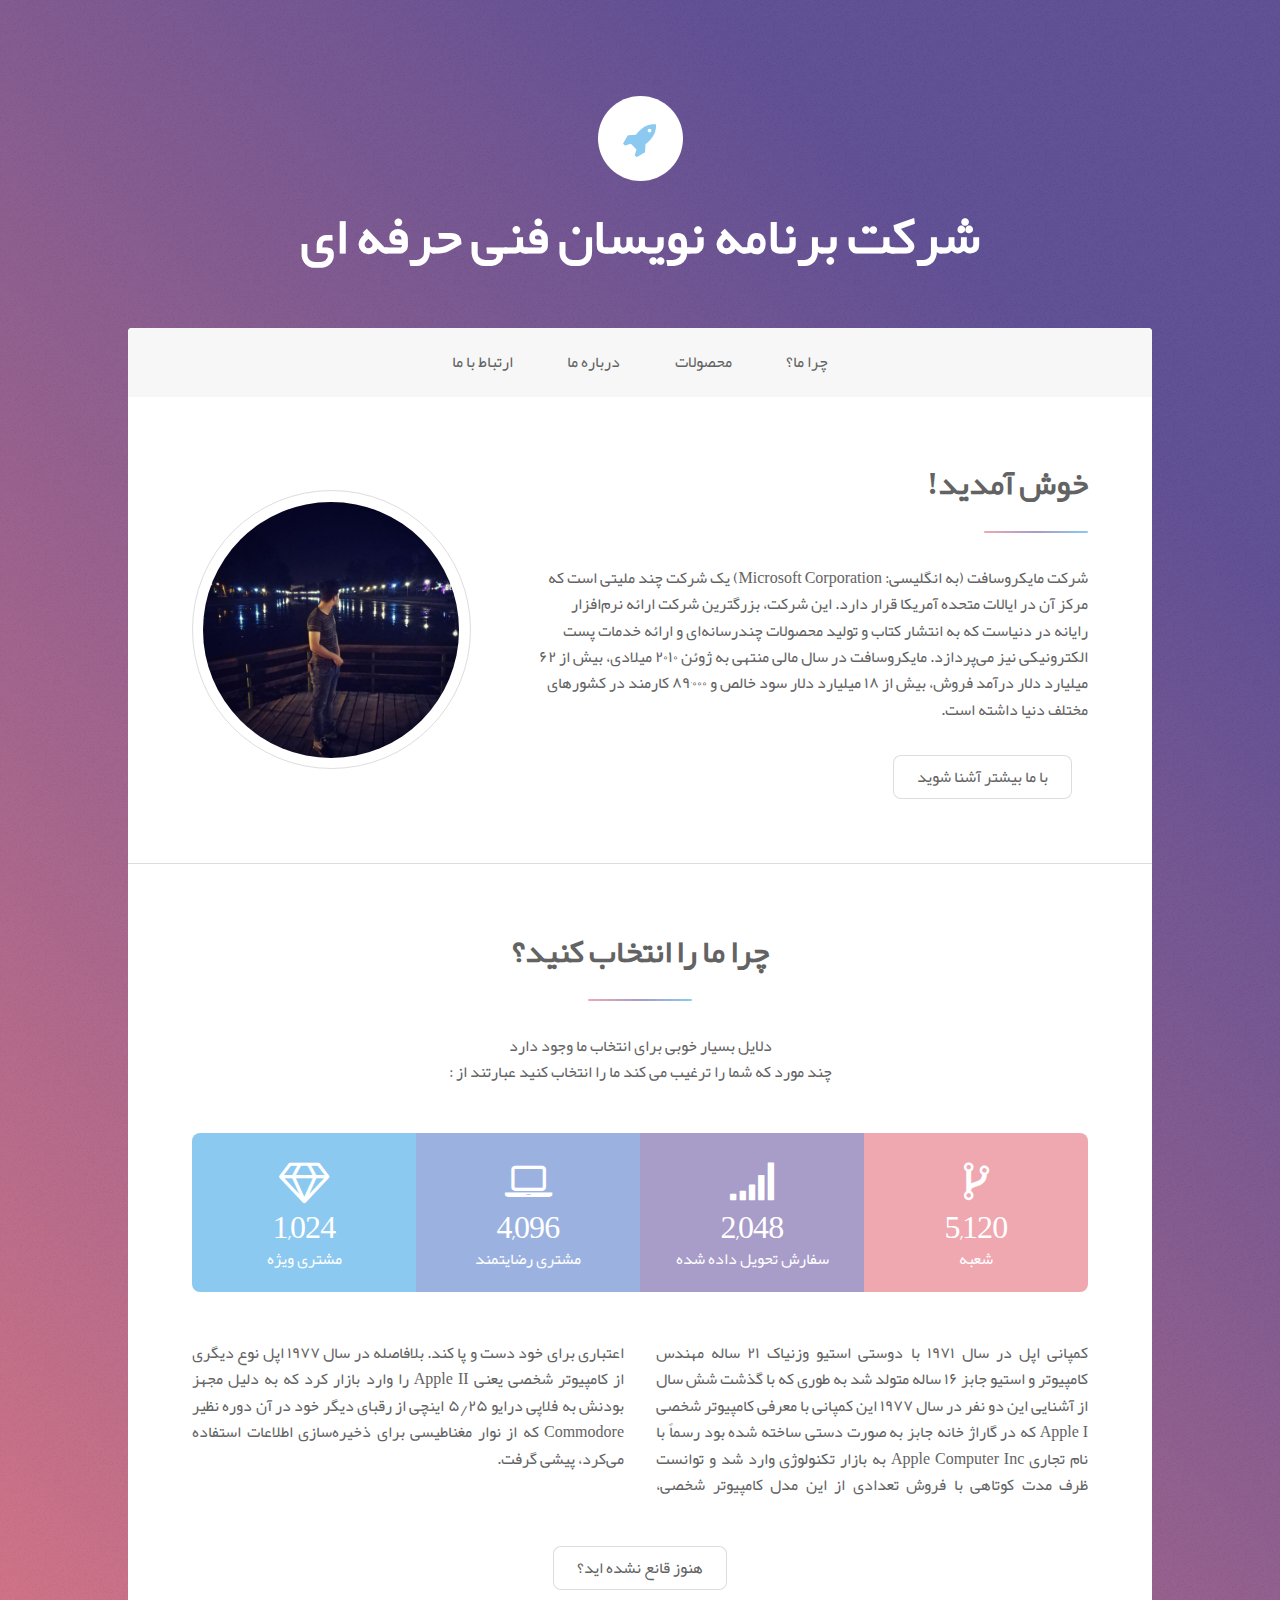
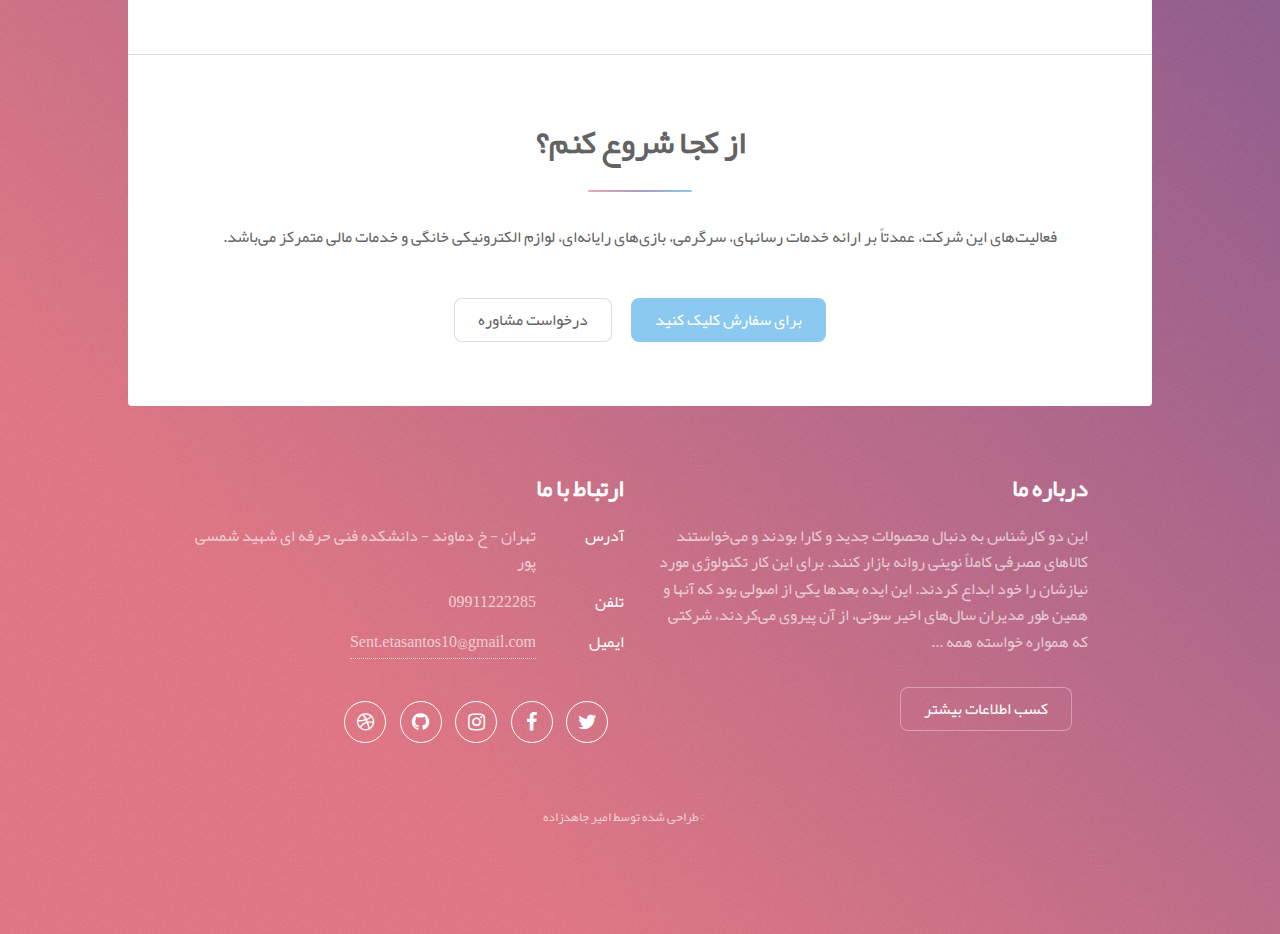
<file: index.html>
<!DOCTYPE HTML>
<html>
	<head>
		<title>شرکت برنامه نویسان حرفه ای</title>
		<meta charset="utf-8" />
		<meta name="viewport" content="width=device-width, initial-scale=1" />
		<link rel="stylesheet" href="assets/css/main.css" />
		<link rel="stylesheet" href="assets/css/rtl.css" />
	</head>
	<body>

		<!-- Wrapper -->
			<div id="wrapper">

				<!-- Header -->
					<header id="header" class="alt">
						<span class="logo"><img src="images/logo.svg" alt="" /></span>
						<h1> شرکت برنامه نویسان فنی حرفه ای</h1>

					</header>

				<!-- Nav -->
					<nav id="nav">
						<ul>
							<li><a href="#second">چرا ما؟</a></li>
							<li><a href="product.html">محصولات</a></li>
							<li><a href="about.html">درباره ما</a></li>
							<li><a href="contact.html">ارتباط با ما</a></li>
						
						</ul>
					</nav>

				<!-- Main -->
					<div id="main">

						<!-- Introduction -->
							<section id="intro" class="main">
								<div class="spotlight">
									<div class="content">
										<header class="major">
											<h2>خوش آمدید!</h2>
										</header>
										<p>شرکت مایکروسافت (به انگلیسی: Microsoft Corporation) یک شرکت چند ملیتی است که مرکز آن در ایالات متحده آمریکا قرار دارد. این شرکت، بزرگترین شرکت ارائه نرم‌افزار رایانه در دنیاست که به انتشار کتاب و تولید محصولات چندرسانه‌ای و ارائه خدمات پست الکترونیکی نیز می‌پردازد. مایکروسافت در سال مالی منتهی به ژوئن ۲۰۱۰ میلادی، بیش از ۶۲ میلیارد دلار درآمد فروش، بیش از ۱۸ میلیارد دلار سود خالص و ۸۹٬۰۰۰ کارمند در کشورهای مختلف دنیا داشته است.</p>
										<ul class="actions">
											<li><a href="#footer" class="button"> با ما بیشتر آشنا شوید</a></li>
										</ul>
									</div>
									<span class="image"><img src="images/pic01.jpg" alt="" /></span>
								</div>
							</section>


						<!-- Second Section -->
							<section id="second" class="main special">
								<header class="major">
									<h2>چرا ما را انتخاب کنید؟</h2>
									<p>دلایل بسیار خوبی برای انتخاب ما وجود دارد<br />
									چند مورد که شما را ترغیب می کند ما را انتخاب کنید عبارتند از :</p>
								</header>
								<ul class="statistics">
									<li class="style1">
										<span class="icon fa-code-fork"></span>
										<strong>5,120</strong> شعبه
									</li>
									<li class="style3">
										<span class="icon fa-signal"></span>
										<strong>2,048</strong> سفارش تحویل داده شده
									</li>
									<li class="style4">
										<span class="icon fa-laptop"></span>
										<strong>4,096</strong> مشتری رضایتمند
									</li>
									<li class="style5">
										<span class="icon fa-diamond"></span>
										<strong>1,024</strong> مشتری ویژه
									</li>
								</ul>
								<p class="content">کمپانی اپل در سال ۱۹۷۱ با دوستی استیو وزنیاک ۲۱ ساله مهندس کامپیوتر و استیو جابز ۱۶ ساله متولد شد به طوری که با گذشت شش سال از آشنایی این دو نفر در سال ۱۹۷۷ این کمپانی با معرفی کامپیوتر شخصی Apple I که در گاراژ خانه جابز به صورت دستی ساخته شده بود رسماً با نام تجاری Apple Computer Inc به بازار تکنولوژی وارد شد و توانست ظرف مدت کوتاهی با فروش تعدادی از این مدل کامپیوتر شخصی، اعتباری برای خود دست و پا کند. بلافاصله در سال ۱۹۷۷ اپل نوع دیگری از کامپیوتر شخصی یعنی Apple II را وارد بازار کرد که به دلیل مجهز بودنش به فلاپی درایو ۵٫۲۵ اینچی از رقبای دیگر خود در آن دوره نظیر Commodore که از نوار مغناطیسی برای ذخیره‌سازی اطلاعات استفاده می‌کرد، پیشی گرفت.</p>
								<footer class="major">
									<ul class="actions">
										<li><a href="#" class="button">هنوز قانع نشده اید؟ </a></li>
									</ul>
								</footer>
							</section>

						<!-- Get Started -->
							<section id="cta" class="main special">
								<header class="major">
									<h2>از کجا شروع کنم؟</h2>
									<p>فعالیت‌های این شرکت، عمدتاً بر ارائه خدمات رسانهای، سرگرمی، بازی‌های رایانه‌ای، لوازم الکترونیکی خانگی و خدمات مالی متمرکز می‌باشد.<br />
									</p>
								</header>
								<footer class="major">
									<ul class="actions">
										<li><a href="#" class="button special">برای سفارش کلیک کنید</a></li>
										<li><a href="#" class="button">درخواست مشاوره</a></li>
									</ul>
								</footer>
							</section>
					</div>

				<!-- Footer -->
					<footer id="footer">
						<section>
							<h2>درباره ما</h2>
							<p>این دو کارشناس به دنبال محصولات جدید و کارا بودند و می‌خواستند کالاهای مصرفی کاملاً نوینی روانه بازار کنند. برای این کار تکنولوژی مورد نیازشان را خود ابداع کردند. این ایده بعدها یکی از اصولی بود که آنها و همین طور مدیران سال‌های اخیر سونی، از آن پیروی می‌کردند، شرکتی که همواره خواسته همه ...</p>
							<ul class="actions">
								<li><a href="#" class="button">کسب اطلاعات بیشتر</a></li>
							</ul>
						</section>
						<section>
							<h2>ارتباط با ما</h2>
							<dl class="alt">
								<dt>آدرس</dt>
								<dd>تهران - خ دماوند - دانشکده فنی حرفه ای شهید شمسی پور</dd>
								<dt>تلفن</dt>
								<dd>09911222285</dd>
								<dt>ایمیل</dt>
								<dd><a href="#">Sent.etasantos10@gmail.com</a></dd>
							</dl>
							<ul class="icons">
								<li><a href="#" class="icon fa-twitter alt"><span class="label">Twitter</span></a></li>
								<li><a href="#" class="icon fa-facebook alt"><span class="label">Facebook</span></a></li>
								<li><a href="#" class="icon fa-instagram alt"><span class="label">Instagram</span></a></li>
								<li><a href="#" class="icon fa-github alt"><span class="label">GitHub</span></a></li>
								<li><a href="#" class="icon fa-dribbble alt"><span class="label">Dribbble</span></a></li>
							</ul>
						</section>
						<p class="copyright">&copy;طراحی شده توسط امیر جاهدزاده</p>
					</footer>
			</div>

		<!-- Scripts -->
			<script src="assets/js/jquery.min.js"></script>
			<script src="assets/js/jquery.scrollex.min.js"></script>
			<script src="assets/js/jquery.scrolly.min.js"></script>
			<script src="assets/js/skel.min.js"></script>
			<script src="assets/js/util.js"></script>
			<script src="assets/js/main.js"></script>
	</body>
</html>
</file>
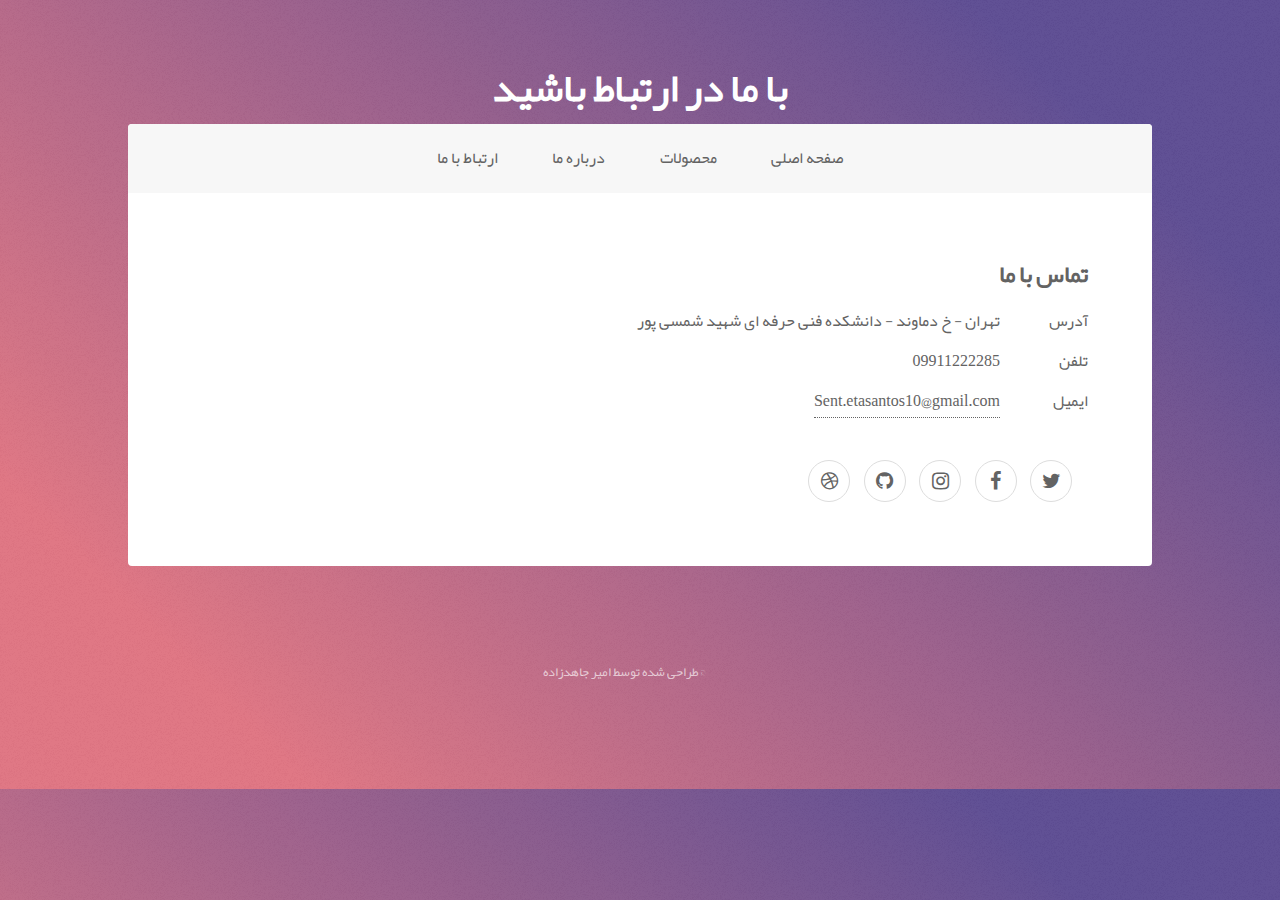
<file: Contact.html>
<!DOCTYPE HTML>
<html>
	<head>
		<title>درباره ما</title>
		<meta charset="utf-8" />
		<meta name="viewport" content="width=device-width, initial-scale=1" />
		<link rel="stylesheet" href="assets/css/main.css" />
		<link rel="stylesheet" href="assets/css/rtl.css" />
	</head>
	<body>



		<!-- Wrapper -->
			<div id="wrapper">

				<!-- Header -->
					<header id="header">
						<h1>با ما در ارتباط باشید</h1>
						
					</header>

					<nav id="nav">
							<ul>
								<li><a href="index.html">صفحه اصلی</a></li>
								<li><a href="product.html">محصولات</a></li>
								<li><a href="about.html">درباره ما</a></li>
								<li><a href="contact.html">ارتباط با ما</a></li>
							
							</ul>
						</nav>

				<!-- Main -->
					<div id="main">

						<!-- Content -->
							<section id="content" class="main">

								<!-- Text -->
									<section>
										
											<section>
													<h2>تماس با ما</h2>
													<dl class="alt">
														<dt>آدرس</dt>
														<dd>تهران - خ دماوند - دانشکده فنی حرفه ای شهید شمسی پور</dd>
														<dt>تلفن</dt>
														<dd>09911222285</dd>
														<dt>ایمیل</dt>
														<dd><a href="#">Sent.etasantos10@gmail.com</a></dd>
													</dl>
													<ul class="icons">
														<li><a href="#" class="icon fa-twitter alt"><span class="label">Twitter</span></a></li>
														<li><a href="#" class="icon fa-facebook alt"><span class="label">Facebook</span></a></li>
														<li><a href="#" class="icon fa-instagram alt"><span class="label">Instagram</span></a></li>
														<li><a href="#" class="icon fa-github alt"><span class="label">GitHub</span></a></li>
														<li><a href="#" class="icon fa-dribbble alt"><span class="label">Dribbble</span></a></li>
													</ul>
												</section>
										
										</section>
										</section>
										</div>

										<footer id=footer>

												<p class="copyright">&copy;طراحی شده توسط امیر جاهدزاده</p>

										</footer>

										
		
		<!-- Scripts -->
			<script src="assets/js/jquery.min.js"></script>
			<script src="assets/js/jquery.scrollex.min.js"></script>
			<script src="assets/js/jquery.scrolly.min.js"></script>
			<script src="assets/js/skel.min.js"></script>
			<script src="assets/js/util.js"></script>
			<!--[if lte IE 8]><script src="assets/js/ie/respond.min.js"></script><![endif]-->
			<script src="assets/js/main.js"></script>

	</body>
</html>
</file>
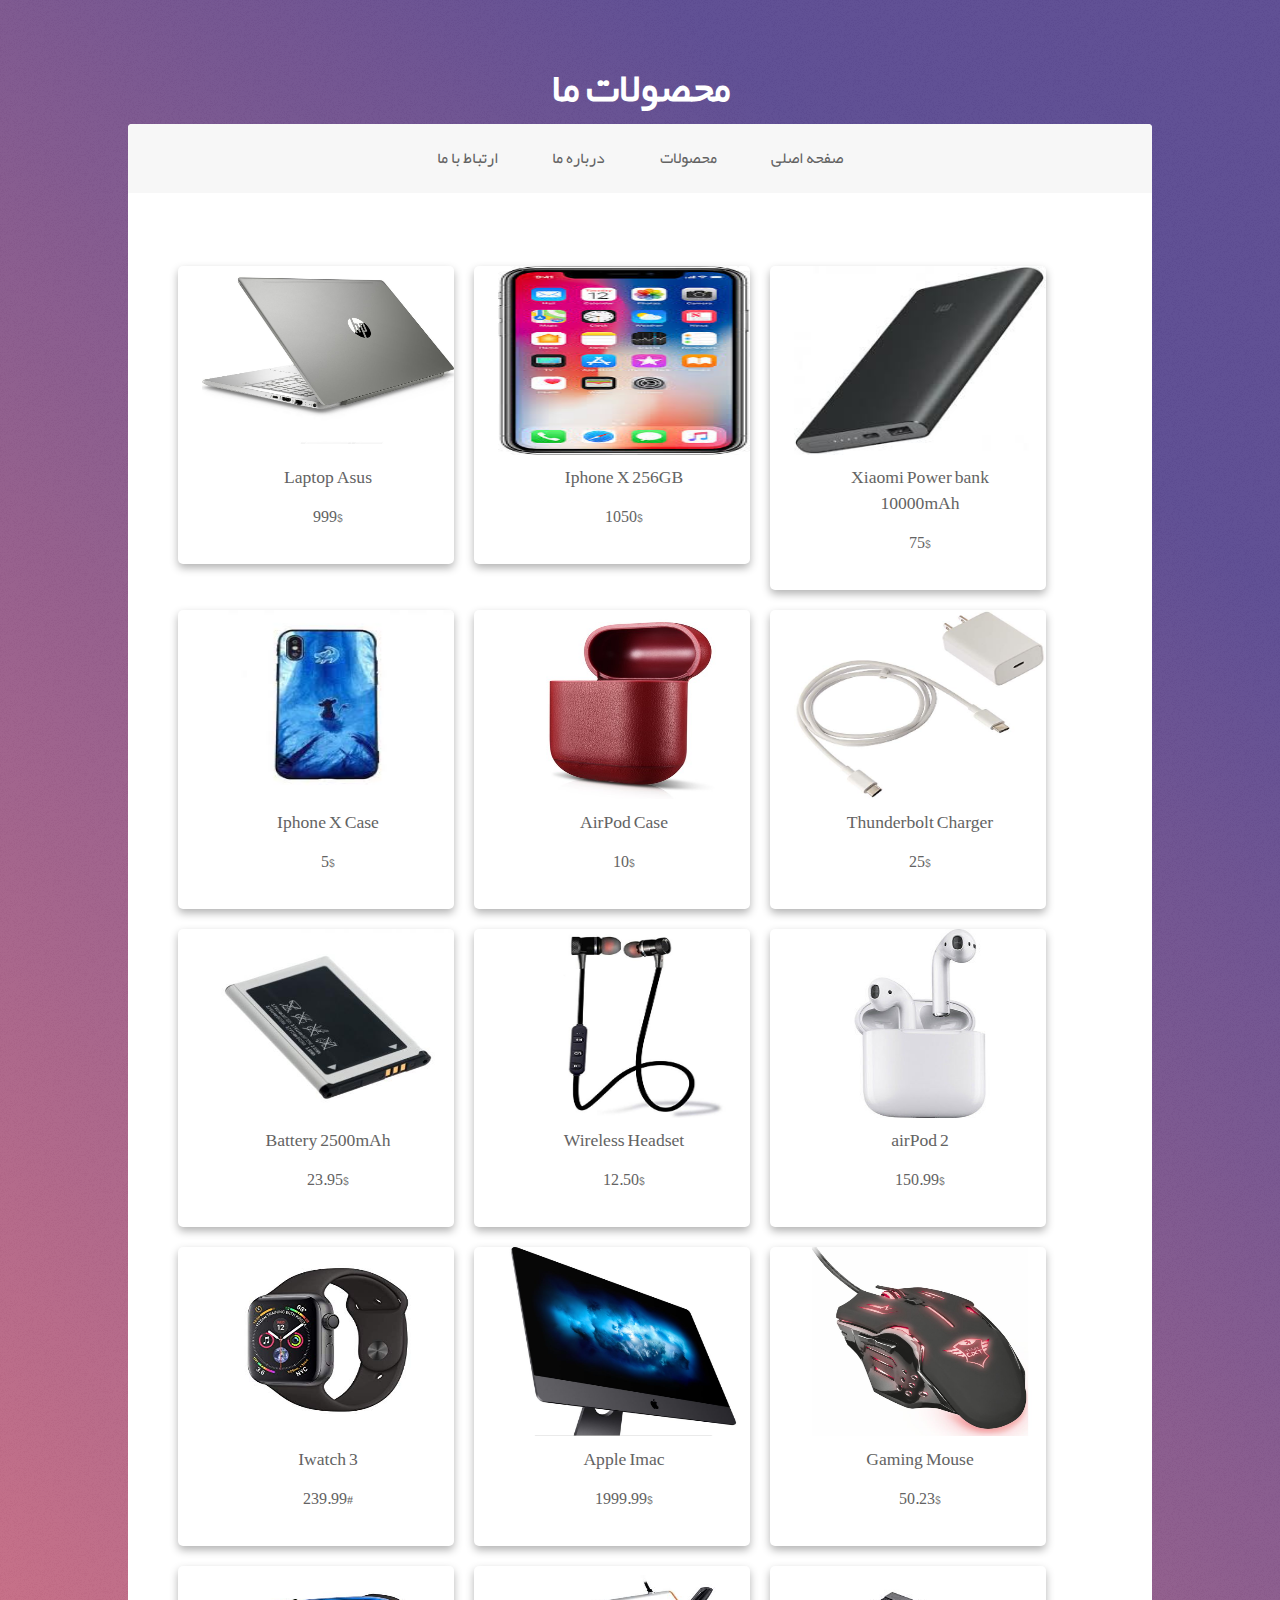
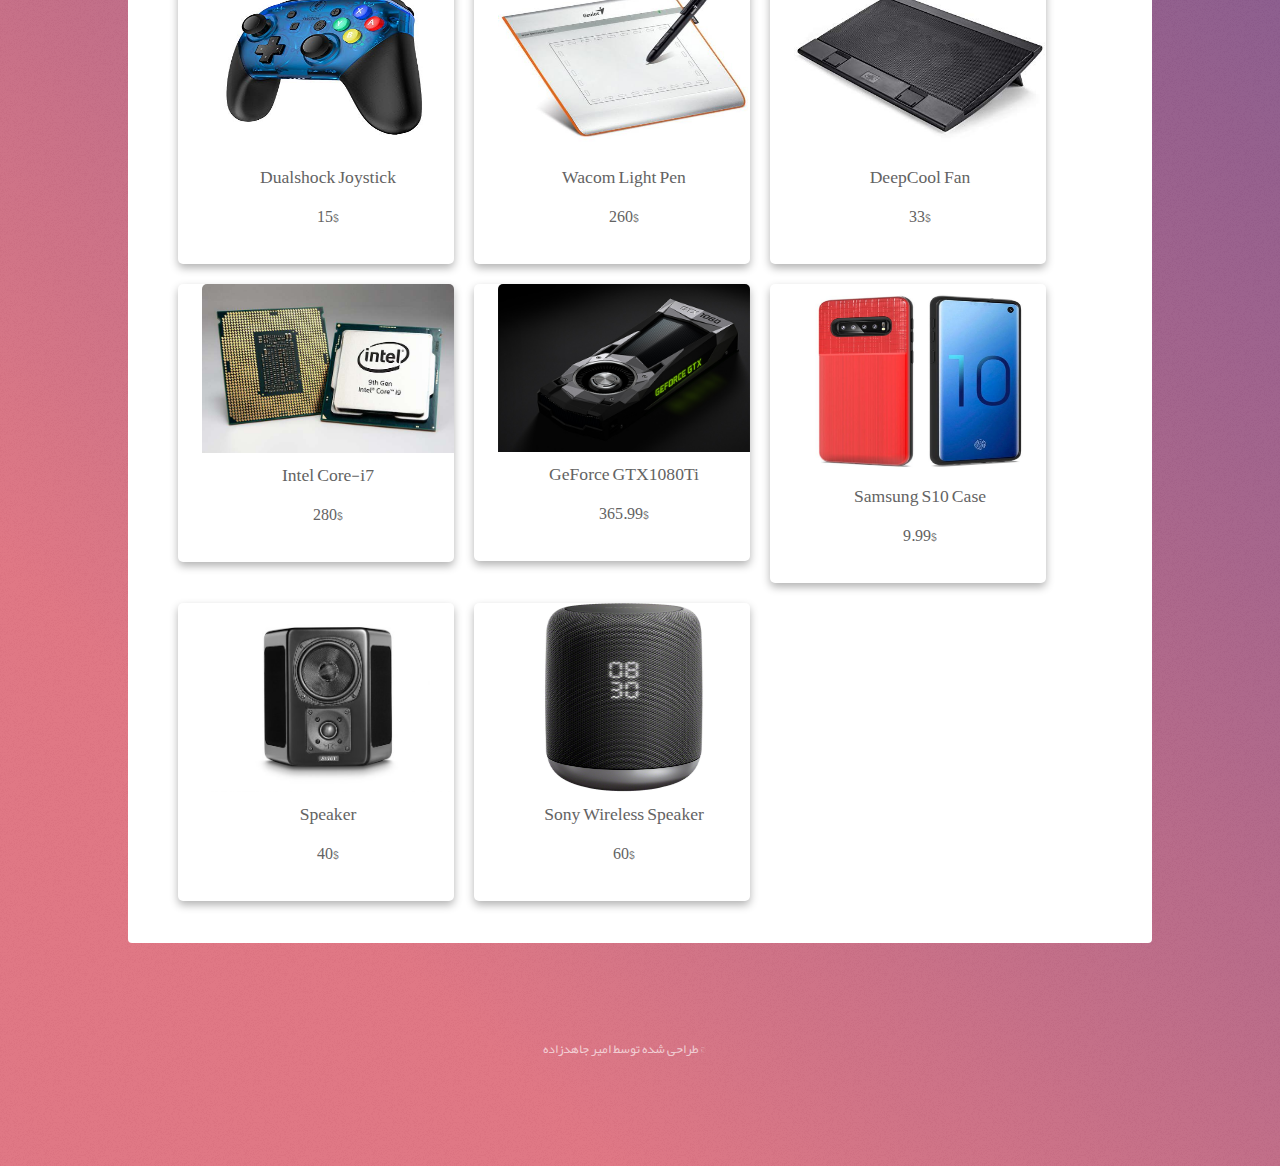
<file: product.html>
<!DOCTYPE HTML>
<html>
	<head>
		<title>محصولات</title>
		<meta charset="utf-8" />
		<meta name="viewport"
          content="width=device-width, user-scalable=no, initial-scale=1.0, maximum-scale=1.0, minimum-scale=1.0">
    <meta http-equiv="X-UA-Compatible" content="ie=edge">
		<link rel="stylesheet" href="assets/css/main.css" />
		<link rel="stylesheet" href="assets/css/rtl.css" />
		<link rel="stylesheet" href="assets/css/product.css" />
	</head>
	<body>

		
		<!-- Wrapper -->
			<div id="wrapper">

				<!-- Header -->
					<header id="header">
						<h1>محصولات ما</h1>
					</header>

					<nav id="nav">
							<ul>
								<li><a href="index.html">صفحه اصلی</a></li>
								<li><a href="product.html">محصولات</a></li>
								<li><a href="about.html">درباره ما</a></li>
								<li><a href="contact.html">ارتباط با ما</a></li>
							
							</ul>
						</nav>

				
					<div id="main">

							<section id="content" class="main">

								<div class="row">
									<div class="card">
											<img src="images/pro/1.jpg" alt="Avatar" style="width:100%">
											<div class="container">
											  <h4><b>Laptop Asus</b></h4> 
											  <p>999$</p> 
											</div>
									</div>

									<div class="card">
											<img src="images/pro/2.jpg" alt="Avatar" style="width:100%">
											<div class="container">
											  <h4><b>Iphone X 256GB</b></h4> 
											  <p>1050$</p> 
											</div>
									</div>

									<div class="card">
											<img src="images/pro/3.jpg" alt="Avatar" style="width:100%">
											<div class="container">
											  <h4><b>Xiaomi Power bank 10000mAh</b></h4> 
											  <p>75$</p> 
											</div>
									</div> 

									<div class="card">
											<img src="images/pro/4.jpg" alt="Avatar" style="width:100%">
											<div class="container">
											  <h4><b>Iphone X Case</b></h4> 
											  <p>5$</p> 
											</div>
									</div>

									<div class="card">
											<img src="images/pro/5.jpg" alt="Avatar" style="width:100%">
											<div class="container">
											  <h4><b>AirPod Case</b></h4> 
											  <p>10$</p> 
											</div>
									</div>

									<div class="card">
											<img src="images/pro/6.jpg" alt="Avatar" style="width:100%">
											<div class="container" >
											  <h4><b>Thunderbolt Charger</b></h4> 
											  <p>25$</p> 
											</div>
									</div> 

									<div class="card">
											<img src="images/pro/7.jpg" alt="Avatar" style="width:100%">
											<div class="container">
											  <h4><b>Battery 2500mAh</b></h4> 
											  <p>23.95$</p> 
											</div>
									</div> 
									<div class="card">
											<img src="images/pro/8.jpg" alt="Avatar" style="width:100%">
											<div class="container">
											  <h4><b>Wireless Headset</b></h4> 
											  <p>12.50$</p> 
											</div>
									</div> 
									<div class="card">
											<img src="images/pro/9.jpg" alt="Avatar" style="width:100%">
											<div class="container">
											  <h4><b>airPod 2</b></h4> 
											  <p>150.99$</p> 
											</div>
									</div> 
									<div class="card">
											<img src="images/pro/10.jpg" alt="Avatar" style="width:100%">
											<div class="container">
											  <h4><b>Iwatch 3</b></h4> 
											  <p>239.99#</p> 
											</div>
									</div> 
									<div class="card">
											<img src="images/pro/11.jpg" alt="Avatar" style="width:100%">
											<div class="container">
											  <h4><b>Apple Imac</b></h4> 
											  <p>1999.99$</p> 
											</div>
									</div> 
									<div class="card">
											<img src="images/pro/12.jpg" alt="Avatar" style="width:100%">
											<div class="container">
											  <h4><b>Gaming Mouse</b></h4> 
											  <p>50.23$</p> 
											</div>
									</div> 
									<div class="card">
											<img src="images/pro/13.jpg" alt="Avatar" style="width:100%">
											<div class="container">
											  <h4><b>Dualshock Joystick</b></h4> 
											  <p>15$</p> 
											</div>
									</div> 
									<div class="card">
											<img src="images/pro/14.jpg" alt="Avatar" style="width:100%">
											<div class="container">
											  <h4><b>Wacom Light Pen</b></h4> 
											  <p>260$</p> 
											</div>
									</div> 
									<div class="card">
											<img src="images/pro/15.jpg" alt="Avatar" style="width:100%">
											<div class="container">
											  <h4><b>DeepCool Fan</b></h4> 
											  <p>33$</p> 
											</div>
									</div> 
									<div class="card">
											<img src="images/pro/16.jpg" alt="Avatar" style="width:100%">
											<div class="container">
											  <h4><b>Intel Core-i7</b></h4> 
											  <p>280$</p> 
											</div>
									</div> 
									<div class="card">
											<img src="images/pro/17.jpg" alt="Avatar" style="width:100%">
											<div class="container">
											  <h4><b>GeForce GTX1080Ti</b></h4> 
											  <p>365.99$</p> 
											</div>
									</div> 
									<div class="card">
											<img src="images/pro/18.jpg" alt="Avatar" style="width:100%">
											<div class="container">
											  <h4><b>Samsung S10 Case</b></h4> 
											  <p>9.99$</p> 
											</div>
									</div> 
									<div class="card">
											<img src="images/pro/19.jpg" alt="Avatar" style="width:100%">
											<div class="container">
											  <h4><b>Speaker</b></h4> 
											  <p>40$</p> 
											</div>
									</div> 
									<div class="card">
											<img src="images/pro/20.jpg" alt="Avatar" style="width:100%">
											<div class="container">
											  <h4><b>Sony Wireless Speaker</b></h4> 
											  <p>60$</p> 
											</div>
									</div> 

								</div>
							

								</section>

								

					</div>	
					
					<footer id=footer>

							<p class="copyright">&copy;طراحی شده توسط امیر جاهدزاده</p>

					</footer>
										
		
		<!-- Scripts -->
			<script src="assets/js/jquery.min.js"></script>
			<script src="assets/js/jquery.scrollex.min.js"></script>
			<script src="assets/js/jquery.scrolly.min.js"></script>
			<script src="assets/js/skel.min.js"></script>
			<script src="assets/js/util.js"></script>
			<script src="assets/js/main.js"></script>
			

	</body>
</html>
</file>
<file: assets/css/rtl.css>
/*
	RTL Styles By MrCode.ir - https://mrcode.ir
*/
body {
	direction:rtl;
	text-align:right;
}
@font-face{
   font-family:'WYekan';
      src:url('../fonts/yekan-webfont.eot?#') format('eot'),
		  url('../fonts/yekan-webfont.woff') format('woff'),
          url('../fonts/yekan-webfont.ttf') format('truetype');
}

/* Grid */

	.row > * {
		float: left;
		-moz-box-sizing: border-box;
		-webkit-box-sizing: border-box;
		box-sizing: border-box;
	}

	.row:after, .row:before {
		content: '';
		display: block;
		clear: both;
		height: 0;
	}

	.row.uniform > * > :first-child {
		margin-top: 0;
	}

	.row.uniform > * > :last-child {
		margin-bottom: 0;
	}

	.row.\30 \25 > * {
		padding: 0 0 0 0em;
	}

	.row.\30 \25 {
		margin: 0 0 -1px 0em;
	}

	.row.uniform.\30 \25 > * {
		padding: 0em 0 0 0em;
	}

	.row.uniform.\30 \25 {
		margin: 0em 0 -1px 0em;
	}

	.row > * {
		padding: 0 0 0 1.5em;
	}

	.row {
		margin: 0 0 -1px -1.5em;
	}

	.row.uniform > * {
		padding: 1.5em 0 0 1.5em;
	}

	.row.uniform {
		margin: -1.5em 0 -1px -1.5em;
	}

	.row.\32 00\25 > * {
		padding: 0 0 0 3em;
	}

	.row.\32 00\25 {
		margin: 0 0 -1px -3em;
	}

	.row.uniform.\32 00\25 > * {
		padding: 3em 0 0 3em;
	}

	.row.uniform.\32 00\25 {
		margin: -3em 0 -1px -3em;
	}

	.row.\31 50\25 > * {
		padding: 0 0 0 2.25em;
	}

	.row.\31 50\25 {
		margin: 0 0 -1px -2.25em;
	}

	.row.uniform.\31 50\25 > * {
		padding: 2.25em 0 0 2.25em;
	}

	.row.uniform.\31 50\25 {
		margin: -2.25em 0 -1px -2.25em;
	}

	.row.\35 0\25 > * {
		padding: 0 0 0 0.75em;
	}

	.row.\35 0\25 {
		margin: 0 0 -1px -0.75em;
	}

	.row.uniform.\35 0\25 > * {
		padding: 0.75em 0 0 0.75em;
	}

	.row.uniform.\35 0\25 {
		margin: -0.75em 0 -1px -0.75em;
	}

	.row.\32 5\25 > * {
		padding: 0 0 0 0.375em;
	}

	.row.\32 5\25 {
		margin: 0 0 -1px -0.375em;
	}

	.row.uniform.\32 5\25 > * {
		padding: 0.375em 0 0 0.375em;
	}

	.row.uniform.\32 5\25 {
		margin: -0.375em 0 -1px -0.375em;
	}

	.\31 2u, .\31 2u\24 {
		width: 100%;
		clear: none;
		margin-left: 0;
	}

	.\31 1u, .\31 1u\24 {
		width: 91.6666666667%;
		clear: none;
		margin-left: 0;
	}

	.\31 0u, .\31 0u\24 {
		width: 83.3333333333%;
		clear: none;
		margin-left: 0;
	}

	.\39 u, .\39 u\24 {
		width: 75%;
		clear: none;
		margin-left: 0;
	}

	.\38 u, .\38 u\24 {
		width: 66.6666666667%;
		clear: none;
		margin-left: 0;
	}

	.\37 u, .\37 u\24 {
		width: 58.3333333333%;
		clear: none;
		margin-left: 0;
	}

	.\36 u, .\36 u\24 {
		width: 50%;
		clear: none;
		margin-left: 0;
	}

	.\35 u, .\35 u\24 {
		width: 41.6666666667%;
		clear: none;
		margin-left: 0;
	}

	.\34 u, .\34 u\24 {
		width: 33.3333333333%;
		clear: none;
		margin-left: 0;
	}

	.\33 u, .\33 u\24 {
		width: 25%;
		clear: none;
		margin-left: 0;
	}

	.\32 u, .\32 u\24 {
		width: 16.6666666667%;
		clear: none;
		margin-left: 0;
	}

	.\31 u, .\31 u\24 {
		width: 8.3333333333%;
		clear: none;
		margin-left: 0;
	}

	.\31 2u\24 + *,
	.\31 1u\24 + *,
	.\31 0u\24 + *,
	.\39 u\24 + *,
	.\38 u\24 + *,
	.\37 u\24 + *,
	.\36 u\24 + *,
	.\35 u\24 + *,
	.\34 u\24 + *,
	.\33 u\24 + *,
	.\32 u\24 + *,
	.\31 u\24 + * {
		clear: left;
	}

	.\-11u {
		margin-left: 91.66667%;
	}

	.\-10u {
		margin-left: 83.33333%;
	}

	.\-9u {
		margin-left: 75%;
	}

	.\-8u {
		margin-left: 66.66667%;
	}

	.\-7u {
		margin-left: 58.33333%;
	}

	.\-6u {
		margin-left: 50%;
	}

	.\-5u {
		margin-left: 41.66667%;
	}

	.\-4u {
		margin-left: 33.33333%;
	}

	.\-3u {
		margin-left: 25%;
	}

	.\-2u {
		margin-left: 16.66667%;
	}

	.\-1u {
		margin-left: 8.33333%;
	}

	@media screen and (max-width: 1680px) {

		.row > * {
			padding: 0 1.5em 0 0;
		}

		.row {
			margin: 0 0 -1px -1.5em;
		}

		.row.uniform > * {
			padding: 1.5em 0 0 1.5em;
		}

		.row.uniform {
			margin: -1.5em 0 -1px -1.5em;
		}

		.row.\32 00\25 > * {
			padding: 0 0 0 3em;
		}

		.row.\32 00\25 {
			margin: 0 0 -1px -3em;
		}

		.row.uniform.\32 00\25 > * {
			padding: 3em 0 0 3em;
		}

		.row.uniform.\32 00\25 {
			margin: -3em 0 -1px -3em;
		}

		.row.\31 50\25 > * {
			padding: 0 0 0 2.25em;
		}

		.row.\31 50\25 {
			margin: 0 0 -1px -2.25em;
		}

		.row.uniform.\31 50\25 > * {
			padding: 2.25em 0 0 2.25em;
		}

		.row.uniform.\31 50\25 {
			margin: -2.25em 0 -1px -2.25em;
		}

		.row.\35 0\25 > * {
			padding: 0 0 0 0.75em;
		}

		.row.\35 0\25 {
			margin: 0 0 -1px -0.75em;
		}

		.row.uniform.\35 0\25 > * {
			padding: 0.75em 0 0 0.75em;
		}

		.row.uniform.\35 0\25 {
			margin: -0.75em 0 -1px -0.75em;
		}

		.row.\32 5\25 > * {
			padding: 0 0 0 0.375em;
		}

		.row.\32 5\25 {
			margin: 0 0 -1px -0.375em;
		}

		.row.uniform.\32 5\25 > * {
			padding: 0.375em 0 0 0.375em;
		}

		.row.uniform.\32 5\25 {
			margin: -0.375em 0 -1px -0.375em;
		}

		.\31 2u\28xlarge\29, .\31 2u\24\28xlarge\29 {
			width: 100%;
			clear: none;
			margin-left: 0;
		}

		.\31 1u\28xlarge\29, .\31 1u\24\28xlarge\29 {
			width: 91.6666666667%;
			clear: none;
			margin-left: 0;
		}

		.\31 0u\28xlarge\29, .\31 0u\24\28xlarge\29 {
			width: 83.3333333333%;
			clear: none;
			margin-left: 0;
		}

		.\39 u\28xlarge\29, .\39 u\24\28xlarge\29 {
			width: 75%;
			clear: none;
			margin-left: 0;
		}

		.\38 u\28xlarge\29, .\38 u\24\28xlarge\29 {
			width: 66.6666666667%;
			clear: none;
			margin-left: 0;
		}

		.\37 u\28xlarge\29, .\37 u\24\28xlarge\29 {
			width: 58.3333333333%;
			clear: none;
			margin-left: 0;
		}

		.\36 u\28xlarge\29, .\36 u\24\28xlarge\29 {
			width: 50%;
			clear: none;
			margin-left: 0;
		}

		.\35 u\28xlarge\29, .\35 u\24\28xlarge\29 {
			width: 41.6666666667%;
			clear: none;
			margin-left: 0;
		}

		.\34 u\28xlarge\29, .\34 u\24\28xlarge\29 {
			width: 33.3333333333%;
			clear: none;
			margin-left: 0;
		}

		.\33 u\28xlarge\29, .\33 u\24\28xlarge\29 {
			width: 25%;
			clear: none;
			margin-left: 0;
		}

		.\32 u\28xlarge\29, .\32 u\24\28xlarge\29 {
			width: 16.6666666667%;
			clear: none;
			margin-left: 0;
		}

		.\31 u\28xlarge\29, .\31 u\24\28xlarge\29 {
			width: 8.3333333333%;
			clear: none;
			margin-left: 0;
		}

		.\31 2u\24\28xlarge\29 + *,
		.\31 1u\24\28xlarge\29 + *,
		.\31 0u\24\28xlarge\29 + *,
		.\39 u\24\28xlarge\29 + *,
		.\38 u\24\28xlarge\29 + *,
		.\37 u\24\28xlarge\29 + *,
		.\36 u\24\28xlarge\29 + *,
		.\35 u\24\28xlarge\29 + *,
		.\34 u\24\28xlarge\29 + *,
		.\33 u\24\28xlarge\29 + *,
		.\32 u\24\28xlarge\29 + *,
		.\31 u\24\28xlarge\29 + * {
			clear: left;
		}

		.\-11u\28xlarge\29 {
			margin-left: 91.66667%;
		}

		.\-10u\28xlarge\29 {
			margin-left: 83.33333%;
		}

		.\-9u\28xlarge\29 {
			margin-left: 75%;
		}

		.\-8u\28xlarge\29 {
			margin-left: 66.66667%;
		}

		.\-7u\28xlarge\29 {
			margin-left: 58.33333%;
		}

		.\-6u\28xlarge\29 {
			margin-left: 50%;
		}

		.\-5u\28xlarge\29 {
			margin-left: 41.66667%;
		}

		.\-4u\28xlarge\29 {
			margin-left: 33.33333%;
		}

		.\-3u\28xlarge\29 {
			margin-left: 25%;
		}

		.\-2u\28xlarge\29 {
			margin-left: 16.66667%;
		}

		.\-1u\28xlarge\29 {
			margin-left: 8.33333%;
		}

	}

	@media screen and (max-width: 1280px) {

		.row > * {
			padding: 0 0 0 1.5em;
		}

		.row {
			margin: 0 0 -1px -1.5em;
		}

		.row.uniform > * {
			padding: 1.5em 0 0 1.5em;
		}

		.row.uniform {
			margin: -1.5em 0 -1px -1.5em;
		}

		.row.\32 00\25 > * {
			padding: 0 0 0 3em;
		}

		.row.\32 00\25 {
			margin: 0 0 -1px -3em;
		}

		.row.uniform.\32 00\25 > * {
			padding: 3em 0 0 3em;
		}

		.row.uniform.\32 00\25 {
			margin: -3em 0 -1px -3em;
		}

		.row.\31 50\25 > * {
			padding: 0 0 0 2.25em;
		}

		.row.\31 50\25 {
			margin: 0 0 -1px -2.25em;
		}

		.row.uniform.\31 50\25 > * {
			padding: 2.25em 0 0 2.25em;
		}

		.row.uniform.\31 50\25 {
			margin: -2.25em 0 -1px -2.25em;
		}

		.row.\35 0\25 > * {
			padding: 0 0 0 0.75em;
		}

		.row.\35 0\25 {
			margin: 0 0 -1px -0.75em;
		}

		.row.uniform.\35 0\25 > * {
			padding: 0.75em 0 0 0.75em;
		}

		.row.uniform.\35 0\25 {
			margin: -0.75em 0 -1px -0.75em;
		}

		.row.\32 5\25 > * {
			padding: 0 0 0 0.375em;
		}

		.row.\32 5\25 {
			margin: 0 0 -1px -0.375em;
		}

		.row.uniform.\32 5\25 > * {
			padding: 0.375em 0 0 0.375em;
		}

		.row.uniform.\32 5\25 {
			margin: -0.375em 0 -1px -0.375em;
		}

		.\31 2u\28large\29, .\31 2u\24\28large\29 {
			width: 100%;
			clear: none;
			margin-left: 0;
		}

		.\31 1u\28large\29, .\31 1u\24\28large\29 {
			width: 91.6666666667%;
			clear: none;
			margin-left: 0;
		}

		.\31 0u\28large\29, .\31 0u\24\28large\29 {
			width: 83.3333333333%;
			clear: none;
			margin-left: 0;
		}

		.\39 u\28large\29, .\39 u\24\28large\29 {
			width: 75%;
			clear: none;
			margin-left: 0;
		}

		.\38 u\28large\29, .\38 u\24\28large\29 {
			width: 66.6666666667%;
			clear: none;
			margin-left: 0;
		}

		.\37 u\28large\29, .\37 u\24\28large\29 {
			width: 58.3333333333%;
			clear: none;
			margin-left: 0;
		}

		.\36 u\28large\29, .\36 u\24\28large\29 {
			width: 50%;
			clear: none;
			margin-left: 0;
		}

		.\35 u\28large\29, .\35 u\24\28large\29 {
			width: 41.6666666667%;
			clear: none;
			margin-left: 0;
		}

		.\34 u\28large\29, .\34 u\24\28large\29 {
			width: 33.3333333333%;
			clear: none;
			margin-left: 0;
		}

		.\33 u\28large\29, .\33 u\24\28large\29 {
			width: 25%;
			clear: none;
			margin-left: 0;
		}

		.\32 u\28large\29, .\32 u\24\28large\29 {
			width: 16.6666666667%;
			clear: none;
			margin-left: 0;
		}

		.\31 u\28large\29, .\31 u\24\28large\29 {
			width: 8.3333333333%;
			clear: none;
			margin-left: 0;
		}

		.\31 2u\24\28large\29 + *,
		.\31 1u\24\28large\29 + *,
		.\31 0u\24\28large\29 + *,
		.\39 u\24\28large\29 + *,
		.\38 u\24\28large\29 + *,
		.\37 u\24\28large\29 + *,
		.\36 u\24\28large\29 + *,
		.\35 u\24\28large\29 + *,
		.\34 u\24\28large\29 + *,
		.\33 u\24\28large\29 + *,
		.\32 u\24\28large\29 + *,
		.\31 u\24\28large\29 + * {
			clear: left;
		}

		.\-11u\28large\29 {
			margin-left: 91.66667%;
		}

		.\-10u\28large\29 {
			margin-left: 83.33333%;
		}

		.\-9u\28large\29 {
			margin-left: 75%;
		}

		.\-8u\28large\29 {
			margin-left: 66.66667%;
		}

		.\-7u\28large\29 {
			margin-left: 58.33333%;
		}

		.\-6u\28large\29 {
			margin-left: 50%;
		}

		.\-5u\28large\29 {
			margin-left: 41.66667%;
		}

		.\-4u\28large\29 {
			margin-left: 33.33333%;
		}

		.\-3u\28large\29 {
			margin-left: 25%;
		}

		.\-2u\28large\29 {
			margin-left: 16.66667%;
		}

		.\-1u\28large\29 {
			margin-left: 8.33333%;
		}

	}

	@media screen and (max-width: 980px) {

		.row > * {
			padding: 0 0 0 1.5em;
		}

		.row {
			margin: 0 0 -1px -1.5em;
		}

		.row.uniform > * {
			padding: 1.5em 0 0 1.5em;
		}

		.row.uniform {
			margin: -1.5em 0 -1px -1.5em;
		}

		.row.\32 00\25 > * {
			padding: 0 0 0 3em;
		}

		.row.\32 00\25 {
			margin: 0 0 -1px -3em;
		}

		.row.uniform.\32 00\25 > * {
			padding: 3em 0 0 3em;
		}

		.row.uniform.\32 00\25 {
			margin: -3em 0 -1px -3em;
		}

		.row.\31 50\25 > * {
			padding: 0 0 0 2.25em;
		}

		.row.\31 50\25 {
			margin: 0 0 -1px -2.25em;
		}

		.row.uniform.\31 50\25 > * {
			padding: 2.25em 0 0 2.25em;
		}

		.row.uniform.\31 50\25 {
			margin: -2.25em 0 -1px -2.25em;
		}

		.row.\35 0\25 > * {
			padding: 0 0 0 0.75em;
		}

		.row.\35 0\25 {
			margin: 0 0 -1px -0.75em;
		}

		.row.uniform.\35 0\25 > * {
			padding: 0.75em 0 0 0.75em;
		}

		.row.uniform.\35 0\25 {
			margin: -0.75em 0 -1px -0.75em;
		}

		.row.\32 5\25 > * {
			padding: 0 0 0 0.375em;
		}

		.row.\32 5\25 {
			margin: 0 0 -1px -0.375em;
		}

		.row.uniform.\32 5\25 > * {
			padding: 0.375em 0 0 0.375em;
		}

		.row.uniform.\32 5\25 {
			margin: -0.375em 0 -1px -0.375em;
		}

		.\31 2u\28medium\29, .\31 2u\24\28medium\29 {
			width: 100%;
			clear: none;
			margin-left: 0;
		}

		.\31 1u\28medium\29, .\31 1u\24\28medium\29 {
			width: 91.6666666667%;
			clear: none;
			margin-left: 0;
		}

		.\31 0u\28medium\29, .\31 0u\24\28medium\29 {
			width: 83.3333333333%;
			clear: none;
			margin-left: 0;
		}

		.\39 u\28medium\29, .\39 u\24\28medium\29 {
			width: 75%;
			clear: none;
			margin-left: 0;
		}

		.\38 u\28medium\29, .\38 u\24\28medium\29 {
			width: 66.6666666667%;
			clear: none;
			margin-left: 0;
		}

		.\37 u\28medium\29, .\37 u\24\28medium\29 {
			width: 58.3333333333%;
			clear: none;
			margin-left: 0;
		}

		.\36 u\28medium\29, .\36 u\24\28medium\29 {
			width: 50%;
			clear: none;
			margin-left: 0;
		}

		.\35 u\28medium\29, .\35 u\24\28medium\29 {
			width: 41.6666666667%;
			clear: none;
			margin-left: 0;
		}

		.\34 u\28medium\29, .\34 u\24\28medium\29 {
			width: 33.3333333333%;
			clear: none;
			margin-left: 0;
		}

		.\33 u\28medium\29, .\33 u\24\28medium\29 {
			width: 25%;
			clear: none;
			margin-left: 0;
		}

		.\32 u\28medium\29, .\32 u\24\28medium\29 {
			width: 16.6666666667%;
			clear: none;
			margin-left: 0;
		}

		.\31 u\28medium\29, .\31 u\24\28medium\29 {
			width: 8.3333333333%;
			clear: none;
			margin-left: 0;
		}

		.\31 2u\24\28medium\29 + *,
		.\31 1u\24\28medium\29 + *,
		.\31 0u\24\28medium\29 + *,
		.\39 u\24\28medium\29 + *,
		.\38 u\24\28medium\29 + *,
		.\37 u\24\28medium\29 + *,
		.\36 u\24\28medium\29 + *,
		.\35 u\24\28medium\29 + *,
		.\34 u\24\28medium\29 + *,
		.\33 u\24\28medium\29 + *,
		.\32 u\24\28medium\29 + *,
		.\31 u\24\28medium\29 + * {
			clear: left;
		}

		.\-11u\28medium\29 {
			margin-left: 91.66667%;
		}

		.\-10u\28medium\29 {
			margin-left: 83.33333%;
		}

		.\-9u\28medium\29 {
			margin-left: 75%;
		}

		.\-8u\28medium\29 {
			margin-left: 66.66667%;
		}

		.\-7u\28medium\29 {
			margin-left: 58.33333%;
		}

		.\-6u\28medium\29 {
			margin-left: 50%;
		}

		.\-5u\28medium\29 {
			margin-left: 41.66667%;
		}

		.\-4u\28medium\29 {
			margin-left: 33.33333%;
		}

		.\-3u\28medium\29 {
			margin-left: 25%;
		}

		.\-2u\28medium\29 {
			margin-left: 16.66667%;
		}

		.\-1u\28medium\29 {
			margin-left: 8.33333%;
		}

	}

	@media screen and (max-width: 736px) {

		.row > * {
			padding: 0 0 0 1em;
		}

		.row {
			margin: 0 0 -1px -1em;
		}

		.row.uniform > * {
			padding: 1em 0 0 1em;
		}

		.row.uniform {
			margin: -1em 0 -1px -1em;
		}

		.row.\32 00\25 > * {
			padding: 0 0 0 2em;
		}

		.row.\32 00\25 {
			margin: 0 0 -1px -2em;
		}

		.row.uniform.\32 00\25 > * {
			padding: 2em 0 0 2em;
		}

		.row.uniform.\32 00\25 {
			margin: -2em 0 -1px -2em;
		}

		.row.\31 50\25 > * {
			padding: 0 0 0 1.5em;
		}

		.row.\31 50\25 {
			margin: 0 0 -1px -1.5em;
		}

		.row.uniform.\31 50\25 > * {
			padding: 1.5em 0 0 1.5em;
		}

		.row.uniform.\31 50\25 {
			margin: -1.5em 0 -1px -1.5em;
		}

		.row.\35 0\25 > * {
			padding: 0 0 0 0.5em;
		}

		.row.\35 0\25 {
			margin: 0 0 -1px -0.5em;
		}

		.row.uniform.\35 0\25 > * {
			padding: 0.5em 0 0 0.5em;
		}

		.row.uniform.\35 0\25 {
			margin: -0.5em 0 -1px -0.5em;
		}

		.row.\32 5\25 > * {
			padding: 0 0 0 0.25em;
		}

		.row.\32 5\25 {
			margin: 0 0 -1px -0.25em;
		}

		.row.uniform.\32 5\25 > * {
			padding: 0.25em 0 0 0.25em;
		}

		.row.uniform.\32 5\25 {
			margin: -0.25em 0 -1px -0.25em;
		}

		.\31 2u\28small\29, .\31 2u\24\28small\29 {
			width: 100%;
			clear: none;
			margin-left: 0;
		}

		.\31 1u\28small\29, .\31 1u\24\28small\29 {
			width: 91.6666666667%;
			clear: none;
			margin-left: 0;
		}

		.\31 0u\28small\29, .\31 0u\24\28small\29 {
			width: 83.3333333333%;
			clear: none;
			margin-left: 0;
		}

		.\39 u\28small\29, .\39 u\24\28small\29 {
			width: 75%;
			clear: none;
			margin-left: 0;
		}

		.\38 u\28small\29, .\38 u\24\28small\29 {
			width: 66.6666666667%;
			clear: none;
			margin-left: 0;
		}

		.\37 u\28small\29, .\37 u\24\28small\29 {
			width: 58.3333333333%;
			clear: none;
			margin-left: 0;
		}

		.\36 u\28small\29, .\36 u\24\28small\29 {
			width: 50%;
			clear: none;
			margin-left: 0;
		}

		.\35 u\28small\29, .\35 u\24\28small\29 {
			width: 41.6666666667%;
			clear: none;
			margin-left: 0;
		}

		.\34 u\28small\29, .\34 u\24\28small\29 {
			width: 33.3333333333%;
			clear: none;
			margin-left: 0;
		}

		.\33 u\28small\29, .\33 u\24\28small\29 {
			width: 25%;
			clear: none;
			margin-left: 0;
		}

		.\32 u\28small\29, .\32 u\24\28small\29 {
			width: 16.6666666667%;
			clear: none;
			margin-left: 0;
		}

		.\31 u\28small\29, .\31 u\24\28small\29 {
			width: 8.3333333333%;
			clear: none;
			margin-left: 0;
		}

		.\31 2u\24\28small\29 + *,
		.\31 1u\24\28small\29 + *,
		.\31 0u\24\28small\29 + *,
		.\39 u\24\28small\29 + *,
		.\38 u\24\28small\29 + *,
		.\37 u\24\28small\29 + *,
		.\36 u\24\28small\29 + *,
		.\35 u\24\28small\29 + *,
		.\34 u\24\28small\29 + *,
		.\33 u\24\28small\29 + *,
		.\32 u\24\28small\29 + *,
		.\31 u\24\28small\29 + * {
			clear: left;
		}

		.\-11u\28small\29 {
			margin-left: 91.66667%;
		}

		.\-10u\28small\29 {
			margin-left: 83.33333%;
		}

		.\-9u\28small\29 {
			margin-left: 75%;
		}

		.\-8u\28small\29 {
			margin-left: 66.66667%;
		}

		.\-7u\28small\29 {
			margin-left: 58.33333%;
		}

		.\-6u\28small\29 {
			margin-left: 50%;
		}

		.\-5u\28small\29 {
			margin-left: 41.66667%;
		}

		.\-4u\28small\29 {
			margin-left: 33.33333%;
		}

		.\-3u\28small\29 {
			margin-left: 25%;
		}

		.\-2u\28small\29 {
			margin-left: 16.66667%;
		}

		.\-1u\28small\29 {
			margin-left: 8.33333%;
		}

	}

	@media screen and (max-width: 480px) {

		.row > * {
			padding: 0 0 0 1em;
		}

		.row {
			margin: 0 0 -1px -1em;
		}

		.row.uniform > * {
			padding: 1em 0 0 1em;
		}

		.row.uniform {
			margin: -1em 0 -1px -1em;
		}

		.row.\32 00\25 > * {
			padding: 0 0 0 2em;
		}

		.row.\32 00\25 {
			margin: 0 0 -1px -2em;
		}

		.row.uniform.\32 00\25 > * {
			padding: 2em 0 0 2em;
		}

		.row.uniform.\32 00\25 {
			margin: -2em 0 -1px -2em;
		}

		.row.\31 50\25 > * {
			padding: 0 0 0 1.5em;
		}

		.row.\31 50\25 {
			margin: 0 0 -1px -1.5em;
		}

		.row.uniform.\31 50\25 > * {
			padding: 1.5em 0 0 1.5em;
		}

		.row.uniform.\31 50\25 {
			margin: -1.5em 0 -1px -1.5em;
		}

		.row.\35 0\25 > * {
			padding: 0 0 0 0.5em;
		}

		.row.\35 0\25 {
			margin: 0 0 -1px -0.5em;
		}

		.row.uniform.\35 0\25 > * {
			padding: 0.5em 0 0 0.5em;
		}

		.row.uniform.\35 0\25 {
			margin: -0.5em 0 -1px -0.5em;
		}

		.row.\32 5\25 > * {
			padding: 0 0 0 0.25em;
		}

		.row.\32 5\25 {
			margin: 0 0 -1px -0.25em;
		}

		.row.uniform.\32 5\25 > * {
			padding: 0.25em 0 0 0.25em;
		}

		.row.uniform.\32 5\25 {
			margin: -0.25em 0 -1px -0.25em;
		}

		.\31 2u\28xsmall\29, .\31 2u\24\28xsmall\29 {
			width: 100%;
			clear: none;
			margin-left: 0;
		}

		.\31 1u\28xsmall\29, .\31 1u\24\28xsmall\29 {
			width: 91.6666666667%;
			clear: none;
			margin-left: 0;
		}

		.\31 0u\28xsmall\29, .\31 0u\24\28xsmall\29 {
			width: 83.3333333333%;
			clear: none;
			margin-left: 0;
		}

		.\39 u\28xsmall\29, .\39 u\24\28xsmall\29 {
			width: 75%;
			clear: none;
			margin-left: 0;
		}

		.\38 u\28xsmall\29, .\38 u\24\28xsmall\29 {
			width: 66.6666666667%;
			clear: none;
			margin-left: 0;
		}

		.\37 u\28xsmall\29, .\37 u\24\28xsmall\29 {
			width: 58.3333333333%;
			clear: none;
			margin-left: 0;
		}

		.\36 u\28xsmall\29, .\36 u\24\28xsmall\29 {
			width: 50%;
			clear: none;
			margin-left: 0;
		}

		.\35 u\28xsmall\29, .\35 u\24\28xsmall\29 {
			width: 41.6666666667%;
			clear: none;
			margin-left: 0;
		}

		.\34 u\28xsmall\29, .\34 u\24\28xsmall\29 {
			width: 33.3333333333%;
			clear: none;
			margin-left: 0;
		}

		.\33 u\28xsmall\29, .\33 u\24\28xsmall\29 {
			width: 25%;
			clear: none;
			margin-left: 0;
		}

		.\32 u\28xsmall\29, .\32 u\24\28xsmall\29 {
			width: 16.6666666667%;
			clear: none;
			margin-left: 0;
		}

		.\31 u\28xsmall\29, .\31 u\24\28xsmall\29 {
			width: 8.3333333333%;
			clear: none;
			margin-left: 0;
		}

		.\31 2u\24\28xsmall\29 + *,
		.\31 1u\24\28xsmall\29 + *,
		.\31 0u\24\28xsmall\29 + *,
		.\39 u\24\28xsmall\29 + *,
		.\38 u\24\28xsmall\29 + *,
		.\37 u\24\28xsmall\29 + *,
		.\36 u\24\28xsmall\29 + *,
		.\35 u\24\28xsmall\29 + *,
		.\34 u\24\28xsmall\29 + *,
		.\33 u\24\28xsmall\29 + *,
		.\32 u\24\28xsmall\29 + *,
		.\31 u\24\28xsmall\29 + * {
			clear: left;
		}

		.\-11u\28xsmall\29 {
			margin-left: 91.66667%;
		}

		.\-10u\28xsmall\29 {
			margin-left: 83.33333%;
		}

		.\-9u\28xsmall\29 {
			margin-left: 75%;
		}

		.\-8u\28xsmall\29 {
			margin-left: 66.66667%;
		}

		.\-7u\28xsmall\29 {
			margin-left: 58.33333%;
		}

		.\-6u\28xsmall\29 {
			margin-left: 50%;
		}

		.\-5u\28xsmall\29 {
			margin-left: 41.66667%;
		}

		.\-4u\28xsmall\29 {
			margin-left: 33.33333%;
		}

		.\-3u\28xsmall\29 {
			margin-left: 25%;
		}

		.\-2u\28xsmall\29 {
			margin-left: 16.66667%;
		}

		.\-1u\28xsmall\29 {
			margin-left: 8.33333%;
		}

	}

	@media screen and (max-width: 360px) {

		.row > * {
			padding: 0 0 0 1em;
		}

		.row {
			margin: 0 0 -1px -1em;
		}

		.row.uniform > * {
			padding: 1em 0 0 1em;
		}

		.row.uniform {
			margin: -1em 0 -1px -1em;
		}

		.row.\32 00\25 > * {
			padding: 0 0 0 2em;
		}

		.row.\32 00\25 {
			margin: 0 0 -1px -2em;
		}

		.row.uniform.\32 00\25 > * {
			padding: 2em 0 0 2em;
		}

		.row.uniform.\32 00\25 {
			margin: -2em 0 -1px -2em;
		}

		.row.\31 50\25 > * {
			padding: 0 0 0 1.5em;
		}

		.row.\31 50\25 {
			margin: 0 0 -1px -1.5em;
		}

		.row.uniform.\31 50\25 > * {
			padding: 1.5em 0 0 1.5em;
		}

		.row.uniform.\31 50\25 {
			margin: -1.5em 0 -1px -1.5em;
		}

		.row.\35 0\25 > * {
			padding: 0 0 0 0.5em;
		}

		.row.\35 0\25 {
			margin: 0 0 -1px -0.5em;
		}

		.row.uniform.\35 0\25 > * {
			padding: 0.5em 0 0 0.5em;
		}

		.row.uniform.\35 0\25 {
			margin: -0.5em 0 -1px -0.5em;
		}

		.row.\32 5\25 > * {
			padding: 0 0 0 0.25em;
		}

		.row.\32 5\25 {
			margin: 0 0 -1px -0.25em;
		}

		.row.uniform.\32 5\25 > * {
			padding: 0.25em 0 0 0.25em;
		}

		.row.uniform.\32 5\25 {
			margin: -0.25em 0 -1px -0.25em;
		}

		.\31 2u\28xxsmall\29, .\31 2u\24\28xxsmall\29 {
			width: 100%;
			clear: none;
			margin-left: 0;
		}

		.\31 1u\28xxsmall\29, .\31 1u\24\28xxsmall\29 {
			width: 91.6666666667%;
			clear: none;
			margin-left: 0;
		}

		.\31 0u\28xxsmall\29, .\31 0u\24\28xxsmall\29 {
			width: 83.3333333333%;
			clear: none;
			margin-left: 0;
		}

		.\39 u\28xxsmall\29, .\39 u\24\28xxsmall\29 {
			width: 75%;
			clear: none;
			margin-left: 0;
		}

		.\38 u\28xxsmall\29, .\38 u\24\28xxsmall\29 {
			width: 66.6666666667%;
			clear: none;
			margin-left: 0;
		}

		.\37 u\28xxsmall\29, .\37 u\24\28xxsmall\29 {
			width: 58.3333333333%;
			clear: none;
			margin-left: 0;
		}

		.\36 u\28xxsmall\29, .\36 u\24\28xxsmall\29 {
			width: 50%;
			clear: none;
			margin-left: 0;
		}

		.\35 u\28xxsmall\29, .\35 u\24\28xxsmall\29 {
			width: 41.6666666667%;
			clear: none;
			margin-left: 0;
		}

		.\34 u\28xxsmall\29, .\34 u\24\28xxsmall\29 {
			width: 33.3333333333%;
			clear: none;
			margin-left: 0;
		}

		.\33 u\28xxsmall\29, .\33 u\24\28xxsmall\29 {
			width: 25%;
			clear: none;
			margin-left: 0;
		}

		.\32 u\28xxsmall\29, .\32 u\24\28xxsmall\29 {
			width: 16.6666666667%;
			clear: none;
			margin-left: 0;
		}

		.\31 u\28xxsmall\29, .\31 u\24\28xxsmall\29 {
			width: 8.3333333333%;
			clear: none;
			margin-left: 0;
		}

		.\31 2u\24\28xxsmall\29 + *,
		.\31 1u\24\28xxsmall\29 + *,
		.\31 0u\24\28xxsmall\29 + *,
		.\39 u\24\28xxsmall\29 + *,
		.\38 u\24\28xxsmall\29 + *,
		.\37 u\24\28xxsmall\29 + *,
		.\36 u\24\28xxsmall\29 + *,
		.\35 u\24\28xxsmall\29 + *,
		.\34 u\24\28xxsmall\29 + *,
		.\33 u\24\28xxsmall\29 + *,
		.\32 u\24\28xxsmall\29 + *,
		.\31 u\24\28xxsmall\29 + * {
			clear: left;
		}

		.\-11u\28xxsmall\29 {
			margin-left: 91.66667%;
		}

		.\-10u\28xxsmall\29 {
			margin-left: 83.33333%;
		}

		.\-9u\28xxsmall\29 {
			margin-left: 75%;
		}

		.\-8u\28xxsmall\29 {
			margin-left: 66.66667%;
		}

		.\-7u\28xxsmall\29 {
			margin-left: 58.33333%;
		}

		.\-6u\28xxsmall\29 {
			margin-left: 50%;
		}

		.\-5u\28xxsmall\29 {
			margin-left: 41.66667%;
		}

		.\-4u\28xxsmall\29 {
			margin-left: 33.33333%;
		}

		.\-3u\28xxsmall\29 {
			margin-left: 25%;
		}

		.\-2u\28xxsmall\29 {
			margin-left: 16.66667%;
		}

		.\-1u\28xxsmall\29 {
			margin-left: 8.33333%;
		}

	}

/* Basic */

	@-ms-viewport {
		width: device-width;
	}

	body {
		-ms-overflow-style: scrollbar;
	}

	@media screen and (max-width: 480px) {

		html, body {
			min-width: 320px;
		}

	}

	body {
		background-color: #935d8c;
		background-image: url("images/overlay.png"), -moz-linear-gradient(45deg, #e37682 15%, #5f4d93 85%);
		background-image: url("images/overlay.png"), -webkit-linear-gradient(45deg, #e37682 15%, #5f4d93 85%);
		background-image: url("images/overlay.png"), -ms-linear-gradient(45deg, #e37682 15%, #5f4d93 85%);
		background-image: url("images/overlay.png"), linear-gradient(45deg, #e37682 15%, #5f4d93 85%);
	}

		body.is-loading *, body.is-loading *:before, body.is-loading *:after {
			-moz-animation: none !important;
			-webkit-animation: none !important;
			-ms-animation: none !important;
			animation: none !important;
			-moz-transition: none !important;
			-webkit-transition: none !important;
			-ms-transition: none !important;
			transition: none !important;
		}

/* Type */

	body {
		background-color: #935d8c;
		color: rgba(255, 255, 255, 0.65);
	}

	body, input, select, textarea {
		font-family: WYekan, "Segoe UI";
		font-size: 16pt;
		font-weight: 300;
		line-height: 1.65;
	}

		@media screen and (max-width: 1680px) {

			body, input, select, textarea {
				font-size: 14pt;
			}

		}

		@media screen and (max-width: 1280px) {

			body, input, select, textarea {
				font-size: 12pt;
			}

		}

		@media screen and (max-width: 360px) {

			body, input, select, textarea {
				font-size: 11pt;
			}

		}

	a {
		-moz-transition: color 0.2s ease, border-bottom 0.2s ease;
		-webkit-transition: color 0.2s ease, border-bottom 0.2s ease;
		-ms-transition: color 0.2s ease, border-bottom 0.2s ease;
		transition: color 0.2s ease, border-bottom 0.2s ease;
		text-decoration: none;
		border-bottom: dotted 1px;
		color: inherit;
	}

		a:hover {
			border-bottom-color: transparent;
		}

	strong, b {
		font-weight: 400;
	}

	em, i {
		font-style: italic;
	}

	p {
		margin: 0 0 2em 0;
		font-size: 16px;
		font-weight: 400;
	}

		p.content {
			-moz-columns: 20em 2;
			-webkit-columns: 20em 2;
			-ms-columns: 20em 2;
			columns: 20em 2;
			-moz-column-gap: 2em;
			-webkit-column-gap: 2em;
			-ms-column-gap: 2em;
			column-gap: 2em;
			text-align: justify;
		}

	h1, h2, h3, h4, h5, h6 {
		font-weight: 800;
		line-height: 1.5;
		margin: 0 0 0.7em 0;
		letter-spacing: initial;
	}

		h1 a, h2 a, h3 a, h4 a, h5 a, h6 a {
			color: inherit;
			text-decoration: none;
		}

	h1 {
		font-size: 2.5em;
		line-height: 1.2;
	}

	h2 {
		font-size: 1.5em;
	}

	h3 {
		font-size: 1.25em;
	}

	h4 {
		font-size: 1.1em;
	}

	h5 {
		font-size: 0.9em;
	}

	h6 {
		font-size: 0.7em;
	}

	@media screen and (max-width: 736px) {

		h1 {
			font-size: 2em;
		}

	}

	sub {
		font-size: 0.8em;
		position: relative;
		top: 0.5em;
	}

	sup {
		font-size: 0.8em;
		position: relative;
		top: -0.5em;
	}

	blockquote {
		border-left: none;
		border-right: solid 4px;
		font-style: italic;
		margin: 0 0 2em 0;
		padding: 0.5em 2em 0.5em 0;
	}

	hr {
		border: 0;
		border-bottom: solid 1px;
		margin: 2em 0;
	}

		hr.major {
			margin: 3em 0;
		}

	.align-left {
		text-align: left;
	}

	.align-center {
		text-align: center;
	}

	.align-right {
		text-align: right;
	}

	code {
		direction:ltr;
		text-align:left;
	}

/* Box */

	.box {
		border-radius: 8px;
		border: solid;
		margin-bottom: 2em;
		padding: 1.5em;
	}

		.box > :last-child,
		.box > :last-child > :last-child,
		.box > :last-child > :last-child > :last-child {
			margin-bottom: 0;
		}

		.box.alt {
			border: 0;
			border-radius: 0;
			padding: 0;
		}

	.box {
		border-color: rgba(255, 255, 255, 0.35);
	}

/* Button */

	input[type="submit"],
	input[type="reset"],
	input[type="button"],
	button,
	.button {
		-moz-appearance: none;
		-webkit-appearance: none;
		-ms-appearance: none;
		appearance: none;
		-moz-transition: background-color 0.2s ease-in-out, color 0.2s ease-in-out;
		-webkit-transition: background-color 0.2s ease-in-out, color 0.2s ease-in-out;
		-ms-transition: background-color 0.2s ease-in-out, color 0.2s ease-in-out;
		transition: background-color 0.2s ease-in-out, color 0.2s ease-in-out;
		border-radius: 8px;
		border: 0;
		cursor: pointer;
		display: inline-block;
		font-weight: 300;
		height: 2.75em;
		line-height: 2.75em;
		min-width: 9.25em;
		padding: 0 1.5em;
		text-align: center;
		text-decoration: none;
		white-space: nowrap;
	}

		input[type="submit"].icon,
		input[type="reset"].icon,
		input[type="button"].icon,
		button.icon,
		.button.icon {
			padding-left: 1.35em;
		}

			input[type="submit"].icon:before,
			input[type="reset"].icon:before,
			input[type="button"].icon:before,
			button.icon:before,
			.button.icon:before {
				margin-right: 0;
				margin-left: .5em;
			}

		input[type="submit"].fit,
		input[type="reset"].fit,
		input[type="button"].fit,
		button.fit,
		.button.fit {
			display: block;
			margin: 0 0 1em 0;
			width: 100%;
		}

		input[type="submit"].small,
		input[type="reset"].small,
		input[type="button"].small,
		button.small,
		.button.small {
			font-size: 0.8em;
		}

		input[type="submit"].big,
		input[type="reset"].big,
		input[type="button"].big,
		button.big,
		.button.big {
			font-size: 1.35em;
		}

		input[type="submit"].disabled, input[type="submit"]:disabled,
		input[type="reset"].disabled,
		input[type="reset"]:disabled,
		input[type="button"].disabled,
		input[type="button"]:disabled,
		button.disabled,
		button:disabled,
		.button.disabled,
		.button:disabled {
			-moz-pointer-events: none;
			-webkit-pointer-events: none;
			-ms-pointer-events: none;
			pointer-events: none;
			opacity: 0.25;
		}

		@media screen and (max-width: 736px) {

			input[type="submit"],
			input[type="reset"],
			input[type="button"],
			button,
			.button {
				min-width: 0;
			}

		}

	input[type="submit"],
	input[type="reset"],
	input[type="button"],
	button,
	.button {
		background-color: transparent;
		box-shadow: inset 0 0 0 1px rgba(255, 255, 255, 0.35);
		color: #ffffff !important;
	}

		input[type="submit"]:hover,
		input[type="reset"]:hover,
		input[type="button"]:hover,
		button:hover,
		.button:hover {
			background-color: rgba(255, 255, 255, 0.075);
		}

		input[type="submit"]:active,
		input[type="reset"]:active,
		input[type="button"]:active,
		button:active,
		.button:active {
			background-color: rgba(255, 255, 255, 0.2);
		}

		input[type="submit"].icon:before,
		input[type="reset"].icon:before,
		input[type="button"].icon:before,
		button.icon:before,
		.button.icon:before {
			color: rgba(255, 255, 255, 0.5);
		}

		input[type="submit"].special,
		input[type="reset"].special,
		input[type="button"].special,
		button.special,
		.button.special {
			background-color: #8cc9f0;
			color: #ffffff !important;
			box-shadow: none;
		}

			input[type="submit"].special:hover,
			input[type="reset"].special:hover,
			input[type="button"].special:hover,
			button.special:hover,
			.button.special:hover {
				background-color: #9acff2;
			}

			input[type="submit"].special:active,
			input[type="reset"].special:active,
			input[type="button"].special:active,
			button.special:active,
			.button.special:active {
				background-color: #7ec3ee;
			}

			input[type="submit"].special.icon:before,
			input[type="reset"].special.icon:before,
			input[type="button"].special.icon:before,
			button.special.icon:before,
			.button.special.icon:before {
				color: #ffffff !important;
			}

/* Form */

	form {
		margin: 0 0 2em 0;
	}

	label {
		display: block;
		font-size: 0.9em;
		font-weight: 400;
		margin: 0 0 1em 0;
	}

	input[type="text"],
	input[type="password"],
	input[type="email"],
	select,
	textarea {
		-moz-appearance: none;
		-webkit-appearance: none;
		-ms-appearance: none;
		appearance: none;
		border-radius: 8px;
		border: solid 1px;
		color: inherit;
		display: block;
		outline: 0;
		padding: 0 1em;
		text-decoration: none;
		width: 100%;
	}

		input[type="text"]:invalid,
		input[type="password"]:invalid,
		input[type="email"]:invalid,
		select:invalid,
		textarea:invalid {
			box-shadow: none;
		}

	.select-wrapper {
		text-decoration: none;
		display: block;
		position: relative;
	}

		.select-wrapper:before {
			-moz-osx-font-smoothing: grayscale;
			-webkit-font-smoothing: antialiased;
			font-family: FontAwesome;
			font-style: normal;
			font-weight: normal;
			text-transform: none !important;
		}

		.select-wrapper:before {
			content: '\f078';
			display: block;
			height: 2.75em;
			line-height: 2.75em;
			pointer-events: none;
			position: absolute;
			right:auto;
			left: 0;
			text-align: center;
			top: 0;
			width: 2.75em;
		}

		.select-wrapper select::-ms-expand {
			display: none;
		}

	input[type="text"],
	input[type="password"],
	input[type="email"],
	select {
		height: 2.75em;
	}

	textarea {
		padding: 0.75em 1em;
	}

	input[type="checkbox"],
	input[type="radio"] {
		-moz-appearance: none;
		-webkit-appearance: none;
		-ms-appearance: none;
		appearance: none;
		display: block;
		float: left;
		margin-right: -2em;
		opacity: 0;
		width: 1em;
		z-index: -1;
	}

		input[type="checkbox"] + label,
		input[type="radio"] + label {
			text-decoration: none;
			cursor: pointer;
			display: inline-block;
			font-size: 1em;
			font-weight: 300;
			padding-left: 2.4em;
			padding-right: 0.75em;
			position: relative;
		}

			input[type="checkbox"] + label:before,
			input[type="radio"] + label:before {
				-moz-osx-font-smoothing: grayscale;
				-webkit-font-smoothing: antialiased;
				font-family: FontAwesome;
				font-style: normal;
				font-weight: normal;
				text-transform: none !important;
			}

			input[type="checkbox"] + label:before,
			input[type="radio"] + label:before {
				border-radius: 8px;
				border: solid 1px;
				content: '';
				display: inline-block;
				height: 1.65em;
				left: 0;
				line-height: 1.58125em;
				position: absolute;
				text-align: center;
				top: 0;
				width: 1.65em;
			}

		input[type="checkbox"]:checked + label:before,
		input[type="radio"]:checked + label:before {
			content: '\f00c';
		}

	input[type="checkbox"] + label:before {
		border-radius: 8px;
	}

	input[type="radio"] + label:before {
		border-radius: 100%;
	}

	.formerize-placeholder {
		opacity: 1.0;
	}

	.select-wrapper:before {
		color: rgba(255, 255, 255, 0.35);
	}

	input[type="checkbox"] + label,
	input[type="radio"] + label {
		color: rgba(255, 255, 255, 0.65);
	}

		input[type="checkbox"] + label:before,
		input[type="radio"] + label:before {
			background: rgba(255, 255, 255, 0.075);
			border-color: rgba(255, 255, 255, 0.35);
		}

	input[type="checkbox"]:checked + label:before,
	input[type="radio"]:checked + label:before {
		background-color: #ffffff;
		border-color: #ffffff;
		color: #935d8c;
	}

/* Icon */

		.icon.major {
			border: solid 1px;
			display: inline-block;
			border-radius: 100%;
			padding: 0.65em;
			margin: 0 0 2em 0;
			cursor: default;
		}

			.icon.major:before {
				display: inline-block;
				font-size: 6.25rem;
				width: 2.25em;
				height: 2.25em;
				line-height: 2.2em;
				border-radius: 100%;
				border: solid 1px;
				text-align: center;
			}

		.icon.alt {
			display: inline-block;
			border: solid 1px;
			border-radius: 100%;
		}

			.icon.alt:before {
				display: block;
				font-size: 1.25em;
				width: 2em;
				height: 2em;
				text-align: center;
				line-height: 2em;
			}

		.icon.style1 {
			color: #efa8b0;
		}

		.icon.style2 {
			color: #c79cc8;
		}

		.icon.style3 {
			color: #a89cc8;
		}

		.icon.style4 {
			color: #9bb2e1;
		}

		.icon.style5 {
			color: #8cc9f0;
		}

		@media screen and (max-width: 1680px) {

			.icon.major:before {
				font-size: 5.5rem;
			}

		}

		@media screen and (max-width: 1280px) {

			.icon.major:before {
				font-size: 4.75rem;
			}

		}

		@media screen and (max-width: 736px) {

			.icon.major {
				margin: 0 0 1.5em 0;
				padding: 0.35em;
			}

				.icon.major:before {
					font-size: 3.5rem;
				}

		}


/* Image */

	.image {
		border-radius: 8px;
		border: 0;
		display: inline-block;
		position: relative;
	}

		.image img {
			border-radius: 8px;
			display: block;
		}

		.image.left, .image.right {
			max-width: 40%;
		}

			.image.left img, .image.right img {
				width: 100%;
			}

		.image.left {
			float: left;
			margin: 0 1.5em 1em 0;
			top: 0.25em;
		}

		.image.right {
			float: right;
			margin: 0 0 1em 1.5em;
			top: 0.25em;
		}

		.image.fit {
			display: block;
			margin: 0 0 2em 0;
			width: 100%;
		}

			.image.fit img {
				width: 100%;
			}

		.image.main {
			display: block;
			margin: 0 0 3em 0;
			width: 100%;
		}

			.image.main img {
				width: 100%;
			}

/* List */

	ol {
		list-style: decimal;
		margin: 0 0 2em 0;
		padding-left: 0;
		padding-right: 1.25em;
	}

		ol li {
			padding-left: 0.25em;
		}

	ul {
		list-style: disc;
		margin: 0 0 2em 0;
		padding-right: 1em;
		padding-left: 0;
	}

		ul li {
			padding-left: 0.5em;
		}

		ul.alt {
			list-style: none;
			padding-left: 0;
		}

			ul.alt li {
				border-top: solid 1px;
				padding: 0.5em 0;
			}

				ul.alt li:first-child {
					border-top: 0;
					padding-top: 0;
				}

		ul.icons {
			cursor: default;
			list-style: none;
			padding-left: 0;
		}

			ul.icons li {
				display: inline-block;
				padding: 0 0 0 0.65em;
			}

				ul.icons li:last-child {
					padding-right: 0 !important;
				}

		ul.actions {
			cursor: default;
			list-style: none;
			padding-left: 0;
		}

			ul.actions li {
				display: inline-block;
				padding: 0 0em 0 1em;
				vertical-align: middle;
			}

				ul.actions li:last-child {
					padding-right: 0;
				}

			ul.actions.small li {
				padding: 0 0.5em 0 0;
			}

			ul.actions.vertical li {
				display: block;
				padding: 1em 0 0 0;
			}

				ul.actions.vertical li:first-child {
					padding-top: 0;
				}

				ul.actions.vertical li > * {
					margin-bottom: 0;
				}

			ul.actions.vertical.small li {
				padding: 0.5em 0 0 0;
			}

				ul.actions.vertical.small li:first-child {
					padding-top: 0;
				}

			ul.actions.fit {
				display: table;
				margin-left: -1em;
				padding: 0;
				table-layout: fixed;
				width: calc(100% + 1em);
			}

				ul.actions.fit li {
					display: table-cell;
					padding: 0 0 0 1em;
				}

					ul.actions.fit li > * {
						margin-bottom: 0;
					}

				ul.actions.fit.small {
					margin-left: -0.5em;
					width: calc(100% + 0.5em);
				}

					ul.actions.fit.small li {
						padding: 0 0 0 0.5em;
					}

			@media screen and (max-width: 480px) {

				ul.actions {
					margin: 0 0 2em 0;
				}

					ul.actions li {
						padding: 1em 0 0 0;
						display: block;
						text-align: center;
						width: 100%;
					}

						ul.actions li:first-child {
							padding-top: 0;
						}

						ul.actions li > * {
							width: 100%;
							margin: 0 !important;
						}

					ul.actions.small li {
						padding: 0.5em 0 0 0;
					}

						ul.actions.small li:first-child {
							padding-top: 0;
						}

			}

	dl {
		margin: 0 0 2em 0;
	}

		dl dt {
			display: block;
			font-weight: 400;
			margin: 0 0 1em 0;
		}

		dl dd {
			margin-left: 2em;
		}

		dl.alt dt {
			display: block;
			width: 3em;
			margin: 0;
			clear: right;
			float: right;
		}

		dl.alt dd {
			margin: 0 5.5em 0.85em 0;
		}

		dl.alt:after {
			content: '';
			display: block;
			clear: both;
		}

	ul.alt li {
		border-top-color: rgba(255, 255, 255, 0.35);
	}

	dl dt {
		color: #ffffff;
	}

/* Section/Article */

	section.special, article.special {
		text-align: center;
	}

	header.major {
		margin-bottom: 3em;
	}

		header.major h2 {
			font-size: 2em;
		}

			header.major h2:after {
				display: block;
				content: '';
				width: 3.25em;
				height: 2px;
				margin: 0.7em 0 1em 0;
				border-radius: 2px;
			}

				section.special header.major h2:after, article.special header.major h2:after {
					margin-left: auto;
					margin-right: auto;
				}

		header.major p {
			font-size: 1em;
			letter-spacing: initial;
		}

		header.major.special {
			text-align: center;
		}

			header.major.special h2:after {
				margin-left: auto;
				margin-right: auto;
			}

	footer.major {
		margin-top: 3em;
	}

	@media screen and (max-width: 736px) {

		header.major {
			margin-bottom: 0;
		}

			header.major h2 {
				font-size: 1.5em;
			}

			header.major p {
				font-size: 1em;
				letter-spacing: 0;
			}

				header.major p br {
					display: none;
				}

		footer.major {
			margin-top: 0;
		}

	}

	header.major h2:after {
		background-color: rgba(255, 255, 255, 0.35);
	}

/* Table */

	.table-wrapper {
		-webkit-overflow-scrolling: touch;
		overflow-x: auto;
	}

	table {
		margin: 0 0 2em 0;
		width: 100%;
	}

		table tbody tr {
			border: solid 1px;
			border-left: 0;
			border-right: 0;
		}

		table td {
			padding: 0.75em 0.75em;
		}

		table th {
			font-size: 0.9em;
			font-weight: 400;
			padding: 0 0.75em 0.75em 0.75em;
			text-align: right;
		}

		table thead {
			border-bottom: solid 2px;
		}

		table tfoot {
			border-top: solid 2px;
		}

		table.alt {
			border-collapse: separate;
		}

			table.alt tbody tr td {
				border: solid 1px;
				border-left-width: 0;
				border-top-width: 0;
			}

				table.alt tbody tr td:first-child {
					border-left-width: 1px;
				}

			table.alt tbody tr:first-child td {
				border-top-width: 1px;
			}

			table.alt thead {
				border-bottom: 0;
			}

			table.alt tfoot {
				border-top: 0;
			}


/* Features */

	.features {
		margin: 0 0 3em -2em;
		padding: 0;
		list-style: none;
	}

		.features li {
			width: calc(33.33333% - 2em);
			margin-left: 2em;
			margin-top: 3em;
			padding: 0;
		}

			.features li:nth-child(1), .features li:nth-child(2), .features li:nth-child(3) {
				margin-top: 0;
			}

			.features li > :last-child {
				margin-bottom: 0;
			}

		@media screen and (max-width: 980px) {

			.features li {
				width: calc(50% - 2em);
			}

				.features li:nth-child(3) {
					margin-top: 3em;
				}

		}

		@media screen and (max-width: 736px) {

			.features {
				width: 100%;
				margin: 0 0 2em 0;
			}

				.features li {
					width: 100%;
					margin-left: 0;
					margin-top: 2em;
				}

					.features li:nth-child(2), .features li:nth-child(3) {
						margin-top: 2em;
					}

		}

/* Statistics */

	.statistics {
		display: -moz-flex;
		display: -webkit-flex;
		display: -ms-flex;
		display: flex;
		width: 100%;
		margin: 0 0 3em 0;
		padding: 0;
		list-style: none;
		cursor: default;
	}

		.statistics li {
			-moz-flex: 1;
			-webkit-flex: 1;
			-ms-flex: 1;
			flex: 1;
			padding: 1.25em;
			color: #ffffff;
			text-align: center;
		}

			.statistics li strong, .statistics li b {
				display: block;
				font-size: 2em;
				line-height: 1.1;
				color: inherit !important;
				font-weight: 300;
				letter-spacing: -0.025em;
			}

			.statistics li:first-child {
				border-top-left-radius: 0;
				border-bottom-left-radius: 0;
				border-top-right-radius: 8px;
				border-bottom-right-radius: 8px;
			}

			.statistics li:last-child {
				border-top-right-radius: 0;
				border-bottom-right-radius: 0;
				border-top-left-radius: 8px;
				border-bottom-left-radius: 8px;
			}

			.statistics li .icon {
				display: inline-block;
			}

				.statistics li .icon:before {
					font-size: 2.75rem;
					line-height: 1.3;
				}

		@media screen and (max-width: 980px) {

			.statistics li strong, .statistics li b {
				font-size: 1.5em;
			}

		}

		@media screen and (max-width: 736px) {

			.statistics {
				display: block;
				width: 20em;
				max-width: 100%;
				margin: 0 auto 2em auto;
			}

				.statistics li:first-child {
					border-bottom-left-radius: 0;
					border-top-right-radius: 8px;
					border-top-left-radius: 8px;
					border-bottom-right-radius: 0px;
				}

				.statistics li:last-child {
					border-top-right-radius: 0;
					border-bottom-left-radius: 8px;
					border-bottom-right-radius: 8px;
					border-top-left-radius: 0px;
				}

				.statistics li .icon:before {
					font-size: 3.75rem;
				}

				.statistics li strong, .statistics li b {
					font-size: 2.5em;
				}

		}

/* Spotlight */

	.spotlight {
		display: -moz-flex;
		display: -webkit-flex;
		display: -ms-flex;
		display: flex;
		-moz-align-items: center;
		-webkit-align-items: center;
		-ms-align-items: center;
		align-items: center;
		margin: 0 0 2em 0;
	}

			.spotlight .content header.major {
				margin: 0 0 2em 0;
			}

		.spotlight .image {
			display: inline-block;
			margin-left: auto;
			margin-right: 4em;
			padding: 0.65em;
			border-radius: 100%;
			border: solid 1px;
		}

			.spotlight .image img {
				display: block;
				border-radius: 100%;
				width: 16em;
			}

		@media screen and (max-width: 980px) {

					.spotlight .content header.major h2:after {
						margin-left: auto;
						margin-right: auto;
					}

				.spotlight .image {
					margin-left: 0;
					margin-right: 0;
					margin-bottom: 2em;
				}

		}

		@media screen and (max-width: 736px) {

			.spotlight .image {
				padding: 0.35em;
				margin: auto;
			}

				.spotlight .image img {
					width: 12em;
				}

		}

	.spotlight .image {
		border-color: rgba(255, 255, 255, 0.35);
	}

/* Header */

	#header {
		padding: 5em 5em 1em 5em ;
		text-align: center;
	}

		#header h1 {
			margin: 0 0 0.25em 0;
		}

		#header p {
			font-size: 1.25em;
			letter-spacing: -0.025em;
		}

		#header.alt {
			padding: 7em 5em 4em 5em ;
		}

			#header.alt .logo {
				-moz-transition-delay: 0s;
				-webkit-transition-delay: 0s;
				-ms-transition-delay: 0s;
				transition-delay: 0s;
				display: block;
				margin: 0 0 1.5em 0;
			}

				#header.alt .logo img {
					display: block;
					margin: 0 auto;
					max-width: 75%;
				}

		@media screen and (max-width: 1280px) {

			#header {
				padding: 4em 4em 0.1em 4em ;
			}

				#header.alt {
					padding: 6em 4em 3em 4em ;
				}

		}

		@media screen and (max-width: 980px) {

			#header {
				padding: 4em 3em 0.1em 3em ;
			}

				#header.alt {
					padding: 5em 3em 2em 3em ;
				}

		}

		@media screen and (max-width: 736px) {

			#header {
				padding: 3em 2em 0.1em 2em ;
			}

				#header p {
					font-size: 1em;
					letter-spacing: 0;
				}

					#header p br {
						display: none;
					}

				#header.alt {
					padding: 4em 2em 1em 2em ;
				}

					#header.alt h1 {
						font-size: 2.5em;
					}

		}

		@media screen and (max-width: 480px) {

			#header {
				padding: 3em 1.5em 0.1em 1.5em ;
			}

				#header.alt {
					padding: 4em 1.5em 1em 1.5em ;
				}

		}

		@media screen and (max-width: 360px) {

			#header {
				padding: 2.5em 1em 0.1em 1em ;
			}

				#header.alt {
					padding: 3.5em 1em 0.5em 1em ;
				}

		}

/* Nav */

	#nav {
		width: 64em;
		max-width: calc(100% - 4em);
		padding: 1em;
		background-color: #f7f7f7;
		border-top-left-radius: 0.25em;
		border-top-right-radius: 0.25em;
		cursor: default;
		text-align: center;
	}

				#nav ul li a {
					display: inline-block;
					height: 2.25em;
					line-height: 2.25em;
					padding: 0 1.25em;
					border: 0;
					border-radius: 8px;
					box-shadow: inset 0 0 0 1px transparent;
				}

		#nav.alt {
			position: fixed;
			top: 0;
			padding: 0.5em 1em;
			background-color: rgba(247, 247, 247, 0.95);
			border-top-left-radius: 0;
			border-top-right-radius: 0;
			z-index: 10000;
		}

			#nav.alt ul li {
				margin: 0 0.175em;
			}

				#nav.alt ul li a {
					font-size: 0.9em;
				}

		@media screen and (max-width: 736px) {

			#nav {
				display: none;
			}

				#nav + #main {
					padding-top: 0;
				}

		}

/* Main */


		#main > .main {
			padding: 5em 5em 3em 5em ;
			border-top: solid 1px #dddddd;
		}

			#main > .main:first-child {
				border-top: 0;
			}

			#main > .main > .image.main:first-child {
				margin: -5em -5em 5em 0;
				width: calc(100% + 10em);
				border-top-right-radius: 0.25em;
				border-top-left-radius: 0.25em;
				border-bottom-right-radius: 0;
				border-bottom-left-radius: 0;
			}

				#main > .main > .image.main:first-child img {
					border-top-right-radius: 0.25em;
					border-top-left-radius: 0.25em;
					border-bottom-right-radius: 0;
					border-bottom-left-radius: 0;
				}

		@media screen and (max-width: 1280px) {

			#main > .main {
				padding: 4em 4em 2em 4em ;
			}

				#main > .main > .image.main:first-child {
					margin: -4em -4em 4em 0;
					width: calc(100% + 8em);
				}

		}

		@media screen and (max-width: 980px) {

			#main > .main {
				padding: 4em 3em 2em 3em ;
			}

				#main > .main > .image.main:first-child {
					margin: -4em -3em 4em 0;
					width: calc(100% + 6em);
				}

		}

		@media screen and (max-width: 736px) {

			#main > .main {
				padding: 3em 2em 1em 2em ;
			}

				#main > .main > .image.main:first-child {
					margin: -3em -2em 2em 0;
					width: calc(100% + 4em);
				}

		}

		@media screen and (max-width: 480px) {

			#main > .main {
				padding: 3em 1.5em 1em 1.5em ;
			}

				#main > .main > .image.main:first-child {
					margin: -3em 0 1.5em -1.5em;
					width: calc(100% + 3em);
				}

		}

		@media screen and (max-width: 360px) {

			#main {
				border-radius: 0;
			}

				#main > .main {
					padding: 2.5em 1em 0.5em 1em ;
				}

					#main > .main > .image.main:first-child {
						margin: -2.5em 0 1.5em -1em;
						width: calc(100% + 2em);
						border-radius: 0;
					}

						#main > .main > .image.main:first-child img {
							border-radius: 0;
						}

		}

/* Footer */

	#footer {
		display: -moz-flex;
		display: -webkit-flex;
		display: -ms-flex;
		display: flex;
		padding: 5em 5em 3em 5em ;
		width: calc(100% + 2em);
		margin: 0 0 3em -2em;
	}

		#footer > * {
			width: calc(50% - 2em);
			margin-left: 2em;
		}

		#footer .copyright {
			width: 100%;
			margin: 2.5em 0 2em 0;
			font-size: 0.8em;
			text-align: center;
		}

		@media screen and (max-width: 1280px) {

			#footer {
				padding: 4em 4em 2em 4em ;
			}

		}

		@media screen and (max-width: 980px) {

			#footer {
				padding: 4em 3em 2em 3em ;
				display: block;
				margin: 0 0 3em 0;
				width: 100%;
			}

				#footer > * {
					width: 100%;
					margin-left: 0;
					margin-bottom: 3em;
				}

				#footer .copyright {
					text-align: right;
				}

		}

		@media screen and (max-width: 736px) {

			#footer {
				padding: 3em 2em 1em 2em ;
			}

		}

		@media screen and (max-width: 480px) {

			#footer {
				padding: 3em 1.5em 1em 1.5em ;
			}

		}

		@media screen and (max-width: 480px) {

			#footer {
				padding: 2.5em 1em 0.5em 1em ;
			}

		}

/* Wrapper */

	#wrapper {
		width: 64em;
		max-width: calc(100% - 4em);
		margin: 0 auto;
	}

		@media screen and (max-width: 480px) {

			#wrapper {
				max-width: calc(100% - 2em);
			}

		}

		@media screen and (max-width: 360px) {

			#wrapper {
				max-width: 100%;
			}

		}
</file>
<file: assets/css/product.css>
.card {
    box-shadow: 0 4px 8px 0 rgba(0,0,0,0.3);
    transition: 0.5s;
    width: 30%;
    border-radius: 5px;
    margin: 10px;
  }
  
  .card:hover {
    box-shadow: 0 8px 16px 0 rgba(0,0,0,0.3);
    color: fuchsia;
  }
  
  img {
    border-radius: 5px 5px 0 0;
    max-height:189px;
  }
  
  .container {
    padding: 2px 16px;
    text-align: center;
  }
  .actions{
    box-align: center;
  }
  .actions:hover{
    box-shadow: 0 8px 16px 0 rgba(0,0,0,0.3);
    color: fuchsia;
  }
</file>
<file: assets/css/main.css>
@import url(font-awesome.min.css);
@import "https://fonts.googleapis.com/css?family=Source+Sans+Pro:300,400";

/*
	Stellar by HTML5 UP
	html5up.net | @ajlkn
	Free for personal and commercial use under the CCA 3.0 license (html5up.net/license)
*/

/* Reset */

	html, body, div, span, applet, object, iframe, h1, h2, h3, h4, h5, h6, p, blockquote, pre, a, abbr, acronym, address, big, cite, code, del, dfn, em, img, ins, kbd, q, s, samp, small, strike, strong, sub, sup, tt, var, b, u, i, center, dl, dt, dd, ol, ul, li, fieldset, form, label, legend, table, caption, tbody, tfoot, thead, tr, th, td, article, aside, canvas, details, embed, figure, figcaption, footer, header, hgroup, menu, nav, output, ruby, section, summary, time, mark, audio, video {
		margin: 0;
		padding: 0;
		border: 0;
		font-size: 100%;
		font: inherit;
		vertical-align: baseline;
	}

	article, aside, details, figcaption, figure, footer, header, hgroup, menu, nav, section {
		display: block;
	}

	body {
		line-height: 1;
	}

	ol, ul {
		list-style: none;
	}

	blockquote, q {
		quotes: none;
	}

	blockquote:before, blockquote:after, q:before, q:after {
		content: '';
		content: none;
	}

	table {
		border-collapse: collapse;
		border-spacing: 0;
	}

	body {
		-webkit-text-size-adjust: none;
	}

/* Box Model */

	*, *:before, *:after {
		-moz-box-sizing: border-box;
		-webkit-box-sizing: border-box;
		box-sizing: border-box;
	}

/* Grid */

	.row {
		border-bottom: solid 1px transparent;
		-moz-box-sizing: border-box;
		-webkit-box-sizing: border-box;
		box-sizing: border-box;
	}

	.row > * {
		float: left;
		-moz-box-sizing: border-box;
		-webkit-box-sizing: border-box;
		box-sizing: border-box;
	}

	.row:after, .row:before {
		content: '';
		display: block;
		clear: both;
		height: 0;
	}

	.row.uniform > * > :first-child {
		margin-top: 0;
	}

	.row.uniform > * > :last-child {
		margin-bottom: 0;
	}

	.row.\30 \25 > * {
		padding: 0 0 0 0em;
	}

	.row.\30 \25 {
		margin: 0 0 -1px 0em;
	}

	.row.uniform.\30 \25 > * {
		padding: 0em 0 0 0em;
	}

	.row.uniform.\30 \25 {
		margin: 0em 0 -1px 0em;
	}

	.row > * {
		padding: 0 0 0 1.5em;
	}

	.row {
		margin: 0 0 -1px -1.5em;
	}

	.row.uniform > * {
		padding: 1.5em 0 0 1.5em;
	}

	.row.uniform {
		margin: -1.5em 0 -1px -1.5em;
	}

	.row.\32 00\25 > * {
		padding: 0 0 0 3em;
	}

	.row.\32 00\25 {
		margin: 0 0 -1px -3em;
	}

	.row.uniform.\32 00\25 > * {
		padding: 3em 0 0 3em;
	}

	.row.uniform.\32 00\25 {
		margin: -3em 0 -1px -3em;
	}

	.row.\31 50\25 > * {
		padding: 0 0 0 2.25em;
	}

	.row.\31 50\25 {
		margin: 0 0 -1px -2.25em;
	}

	.row.uniform.\31 50\25 > * {
		padding: 2.25em 0 0 2.25em;
	}

	.row.uniform.\31 50\25 {
		margin: -2.25em 0 -1px -2.25em;
	}

	.row.\35 0\25 > * {
		padding: 0 0 0 0.75em;
	}

	.row.\35 0\25 {
		margin: 0 0 -1px -0.75em;
	}

	.row.uniform.\35 0\25 > * {
		padding: 0.75em 0 0 0.75em;
	}

	.row.uniform.\35 0\25 {
		margin: -0.75em 0 -1px -0.75em;
	}

	.row.\32 5\25 > * {
		padding: 0 0 0 0.375em;
	}

	.row.\32 5\25 {
		margin: 0 0 -1px -0.375em;
	}

	.row.uniform.\32 5\25 > * {
		padding: 0.375em 0 0 0.375em;
	}

	.row.uniform.\32 5\25 {
		margin: -0.375em 0 -1px -0.375em;
	}

	.\31 2u, .\31 2u\24 {
		width: 100%;
		clear: none;
		margin-left: 0;
	}

	.\31 1u, .\31 1u\24 {
		width: 91.6666666667%;
		clear: none;
		margin-left: 0;
	}

	.\31 0u, .\31 0u\24 {
		width: 83.3333333333%;
		clear: none;
		margin-left: 0;
	}

	.\39 u, .\39 u\24 {
		width: 75%;
		clear: none;
		margin-left: 0;
	}

	.\38 u, .\38 u\24 {
		width: 66.6666666667%;
		clear: none;
		margin-left: 0;
	}

	.\37 u, .\37 u\24 {
		width: 58.3333333333%;
		clear: none;
		margin-left: 0;
	}

	.\36 u, .\36 u\24 {
		width: 50%;
		clear: none;
		margin-left: 0;
	}

	.\35 u, .\35 u\24 {
		width: 41.6666666667%;
		clear: none;
		margin-left: 0;
	}

	.\34 u, .\34 u\24 {
		width: 33.3333333333%;
		clear: none;
		margin-left: 0;
	}

	.\33 u, .\33 u\24 {
		width: 25%;
		clear: none;
		margin-left: 0;
	}

	.\32 u, .\32 u\24 {
		width: 16.6666666667%;
		clear: none;
		margin-left: 0;
	}

	.\31 u, .\31 u\24 {
		width: 8.3333333333%;
		clear: none;
		margin-left: 0;
	}

	.\31 2u\24 + *,
	.\31 1u\24 + *,
	.\31 0u\24 + *,
	.\39 u\24 + *,
	.\38 u\24 + *,
	.\37 u\24 + *,
	.\36 u\24 + *,
	.\35 u\24 + *,
	.\34 u\24 + *,
	.\33 u\24 + *,
	.\32 u\24 + *,
	.\31 u\24 + * {
		clear: left;
	}

	.\-11u {
		margin-left: 91.66667%;
	}

	.\-10u {
		margin-left: 83.33333%;
	}

	.\-9u {
		margin-left: 75%;
	}

	.\-8u {
		margin-left: 66.66667%;
	}

	.\-7u {
		margin-left: 58.33333%;
	}

	.\-6u {
		margin-left: 50%;
	}

	.\-5u {
		margin-left: 41.66667%;
	}

	.\-4u {
		margin-left: 33.33333%;
	}

	.\-3u {
		margin-left: 25%;
	}

	.\-2u {
		margin-left: 16.66667%;
	}

	.\-1u {
		margin-left: 8.33333%;
	}

	@media screen and (max-width: 1680px) {

		.row > * {
			padding: 0 0 0 1.5em;
		}

		.row {
			margin: 0 0 -1px -1.5em;
		}

		.row.uniform > * {
			padding: 1.5em 0 0 1.5em;
		}

		.row.uniform {
			margin: -1.5em 0 -1px -1.5em;
		}

		.row.\32 00\25 > * {
			padding: 0 0 0 3em;
		}

		.row.\32 00\25 {
			margin: 0 0 -1px -3em;
		}

		.row.uniform.\32 00\25 > * {
			padding: 3em 0 0 3em;
		}

		.row.uniform.\32 00\25 {
			margin: -3em 0 -1px -3em;
		}

		.row.\31 50\25 > * {
			padding: 0 0 0 2.25em;
		}

		.row.\31 50\25 {
			margin: 0 0 -1px -2.25em;
		}

		.row.uniform.\31 50\25 > * {
			padding: 2.25em 0 0 2.25em;
		}

		.row.uniform.\31 50\25 {
			margin: -2.25em 0 -1px -2.25em;
		}

		.row.\35 0\25 > * {
			padding: 0 0 0 0.75em;
		}

		.row.\35 0\25 {
			margin: 0 0 -1px -0.75em;
		}

		.row.uniform.\35 0\25 > * {
			padding: 0.75em 0 0 0.75em;
		}

		.row.uniform.\35 0\25 {
			margin: -0.75em 0 -1px -0.75em;
		}

		.row.\32 5\25 > * {
			padding: 0 0 0 0.375em;
		}

		.row.\32 5\25 {
			margin: 0 0 -1px -0.375em;
		}

		.row.uniform.\32 5\25 > * {
			padding: 0.375em 0 0 0.375em;
		}

		.row.uniform.\32 5\25 {
			margin: -0.375em 0 -1px -0.375em;
		}

		.\31 2u\28xlarge\29, .\31 2u\24\28xlarge\29 {
			width: 100%;
			clear: none;
			margin-left: 0;
		}

		.\31 1u\28xlarge\29, .\31 1u\24\28xlarge\29 {
			width: 91.6666666667%;
			clear: none;
			margin-left: 0;
		}

		.\31 0u\28xlarge\29, .\31 0u\24\28xlarge\29 {
			width: 83.3333333333%;
			clear: none;
			margin-left: 0;
		}

		.\39 u\28xlarge\29, .\39 u\24\28xlarge\29 {
			width: 75%;
			clear: none;
			margin-left: 0;
		}

		.\38 u\28xlarge\29, .\38 u\24\28xlarge\29 {
			width: 66.6666666667%;
			clear: none;
			margin-left: 0;
		}

		.\37 u\28xlarge\29, .\37 u\24\28xlarge\29 {
			width: 58.3333333333%;
			clear: none;
			margin-left: 0;
		}

		.\36 u\28xlarge\29, .\36 u\24\28xlarge\29 {
			width: 50%;
			clear: none;
			margin-left: 0;
		}

		.\35 u\28xlarge\29, .\35 u\24\28xlarge\29 {
			width: 41.6666666667%;
			clear: none;
			margin-left: 0;
		}

		.\34 u\28xlarge\29, .\34 u\24\28xlarge\29 {
			width: 33.3333333333%;
			clear: none;
			margin-left: 0;
		}

		.\33 u\28xlarge\29, .\33 u\24\28xlarge\29 {
			width: 25%;
			clear: none;
			margin-left: 0;
		}

		.\32 u\28xlarge\29, .\32 u\24\28xlarge\29 {
			width: 16.6666666667%;
			clear: none;
			margin-left: 0;
		}

		.\31 u\28xlarge\29, .\31 u\24\28xlarge\29 {
			width: 8.3333333333%;
			clear: none;
			margin-left: 0;
		}

		.\31 2u\24\28xlarge\29 + *,
		.\31 1u\24\28xlarge\29 + *,
		.\31 0u\24\28xlarge\29 + *,
		.\39 u\24\28xlarge\29 + *,
		.\38 u\24\28xlarge\29 + *,
		.\37 u\24\28xlarge\29 + *,
		.\36 u\24\28xlarge\29 + *,
		.\35 u\24\28xlarge\29 + *,
		.\34 u\24\28xlarge\29 + *,
		.\33 u\24\28xlarge\29 + *,
		.\32 u\24\28xlarge\29 + *,
		.\31 u\24\28xlarge\29 + * {
			clear: left;
		}

		.\-11u\28xlarge\29 {
			margin-left: 91.66667%;
		}

		.\-10u\28xlarge\29 {
			margin-left: 83.33333%;
		}

		.\-9u\28xlarge\29 {
			margin-left: 75%;
		}

		.\-8u\28xlarge\29 {
			margin-left: 66.66667%;
		}

		.\-7u\28xlarge\29 {
			margin-left: 58.33333%;
		}

		.\-6u\28xlarge\29 {
			margin-left: 50%;
		}

		.\-5u\28xlarge\29 {
			margin-left: 41.66667%;
		}

		.\-4u\28xlarge\29 {
			margin-left: 33.33333%;
		}

		.\-3u\28xlarge\29 {
			margin-left: 25%;
		}

		.\-2u\28xlarge\29 {
			margin-left: 16.66667%;
		}

		.\-1u\28xlarge\29 {
			margin-left: 8.33333%;
		}

	}

	@media screen and (max-width: 1280px) {

		.row > * {
			padding: 0 0 0 1.5em;
		}

		.row {
			margin: 0 0 -1px -1.5em;
		}

		.row.uniform > * {
			padding: 1.5em 0 0 1.5em;
		}

		.row.uniform {
			margin: -1.5em 0 -1px -1.5em;
		}

		.row.\32 00\25 > * {
			padding: 0 0 0 3em;
		}

		.row.\32 00\25 {
			margin: 0 0 -1px -3em;
		}

		.row.uniform.\32 00\25 > * {
			padding: 3em 0 0 3em;
		}

		.row.uniform.\32 00\25 {
			margin: -3em 0 -1px -3em;
		}

		.row.\31 50\25 > * {
			padding: 0 0 0 2.25em;
		}

		.row.\31 50\25 {
			margin: 0 0 -1px -2.25em;
		}

		.row.uniform.\31 50\25 > * {
			padding: 2.25em 0 0 2.25em;
		}

		.row.uniform.\31 50\25 {
			margin: -2.25em 0 -1px -2.25em;
		}

		.row.\35 0\25 > * {
			padding: 0 0 0 0.75em;
		}

		.row.\35 0\25 {
			margin: 0 0 -1px -0.75em;
		}

		.row.uniform.\35 0\25 > * {
			padding: 0.75em 0 0 0.75em;
		}

		.row.uniform.\35 0\25 {
			margin: -0.75em 0 -1px -0.75em;
		}

		.row.\32 5\25 > * {
			padding: 0 0 0 0.375em;
		}

		.row.\32 5\25 {
			margin: 0 0 -1px -0.375em;
		}

		.row.uniform.\32 5\25 > * {
			padding: 0.375em 0 0 0.375em;
		}

		.row.uniform.\32 5\25 {
			margin: -0.375em 0 -1px -0.375em;
		}

		.\31 2u\28large\29, .\31 2u\24\28large\29 {
			width: 100%;
			clear: none;
			margin-left: 0;
		}

		.\31 1u\28large\29, .\31 1u\24\28large\29 {
			width: 91.6666666667%;
			clear: none;
			margin-left: 0;
		}

		.\31 0u\28large\29, .\31 0u\24\28large\29 {
			width: 83.3333333333%;
			clear: none;
			margin-left: 0;
		}

		.\39 u\28large\29, .\39 u\24\28large\29 {
			width: 75%;
			clear: none;
			margin-left: 0;
		}

		.\38 u\28large\29, .\38 u\24\28large\29 {
			width: 66.6666666667%;
			clear: none;
			margin-left: 0;
		}

		.\37 u\28large\29, .\37 u\24\28large\29 {
			width: 58.3333333333%;
			clear: none;
			margin-left: 0;
		}

		.\36 u\28large\29, .\36 u\24\28large\29 {
			width: 50%;
			clear: none;
			margin-left: 0;
		}

		.\35 u\28large\29, .\35 u\24\28large\29 {
			width: 41.6666666667%;
			clear: none;
			margin-left: 0;
		}

		.\34 u\28large\29, .\34 u\24\28large\29 {
			width: 33.3333333333%;
			clear: none;
			margin-left: 0;
		}

		.\33 u\28large\29, .\33 u\24\28large\29 {
			width: 25%;
			clear: none;
			margin-left: 0;
		}

		.\32 u\28large\29, .\32 u\24\28large\29 {
			width: 16.6666666667%;
			clear: none;
			margin-left: 0;
		}

		.\31 u\28large\29, .\31 u\24\28large\29 {
			width: 8.3333333333%;
			clear: none;
			margin-left: 0;
		}

		.\31 2u\24\28large\29 + *,
		.\31 1u\24\28large\29 + *,
		.\31 0u\24\28large\29 + *,
		.\39 u\24\28large\29 + *,
		.\38 u\24\28large\29 + *,
		.\37 u\24\28large\29 + *,
		.\36 u\24\28large\29 + *,
		.\35 u\24\28large\29 + *,
		.\34 u\24\28large\29 + *,
		.\33 u\24\28large\29 + *,
		.\32 u\24\28large\29 + *,
		.\31 u\24\28large\29 + * {
			clear: left;
		}

		.\-11u\28large\29 {
			margin-left: 91.66667%;
		}

		.\-10u\28large\29 {
			margin-left: 83.33333%;
		}

		.\-9u\28large\29 {
			margin-left: 75%;
		}

		.\-8u\28large\29 {
			margin-left: 66.66667%;
		}

		.\-7u\28large\29 {
			margin-left: 58.33333%;
		}

		.\-6u\28large\29 {
			margin-left: 50%;
		}

		.\-5u\28large\29 {
			margin-left: 41.66667%;
		}

		.\-4u\28large\29 {
			margin-left: 33.33333%;
		}

		.\-3u\28large\29 {
			margin-left: 25%;
		}

		.\-2u\28large\29 {
			margin-left: 16.66667%;
		}

		.\-1u\28large\29 {
			margin-left: 8.33333%;
		}

	}

	

	@media screen and (max-width: 980px) {

		.row > * {
			padding: 0 0 0 1.5em;
		}

		.row {
			margin: 0 0 -1px -1.5em;
		}

		.row.uniform > * {
			padding: 1.5em 0 0 1.5em;
		}

		.row.uniform {
			margin: -1.5em 0 -1px -1.5em;
		}

		.row.\32 00\25 > * {
			padding: 0 0 0 3em;
		}

		.row.\32 00\25 {
			margin: 0 0 -1px -3em;
		}

		.row.uniform.\32 00\25 > * {
			padding: 3em 0 0 3em;
		}

		.row.uniform.\32 00\25 {
			margin: -3em 0 -1px -3em;
		}

		.row.\31 50\25 > * {
			padding: 0 0 0 2.25em;
		}

		.row.\31 50\25 {
			margin: 0 0 -1px -2.25em;
		}

		.row.uniform.\31 50\25 > * {
			padding: 2.25em 0 0 2.25em;
		}

		.row.uniform.\31 50\25 {
			margin: -2.25em 0 -1px -2.25em;
		}

		.row.\35 0\25 > * {
			padding: 0 0 0 0.75em;
		}

		.row.\35 0\25 {
			margin: 0 0 -1px -0.75em;
		}

		.row.uniform.\35 0\25 > * {
			padding: 0.75em 0 0 0.75em;
		}

		.row.uniform.\35 0\25 {
			margin: -0.75em 0 -1px -0.75em;
		}

		.row.\32 5\25 > * {
			padding: 0 0 0 0.375em;
		}

		.row.\32 5\25 {
			margin: 0 0 -1px -0.375em;
		}

		.row.uniform.\32 5\25 > * {
			padding: 0.375em 0 0 0.375em;
		}

		.row.uniform.\32 5\25 {
			margin: -0.375em 0 -1px -0.375em;
		}

		.\31 2u\28medium\29, .\31 2u\24\28medium\29 {
			width: 100%;
			clear: none;
			margin-left: 0;
		}

		.\31 1u\28medium\29, .\31 1u\24\28medium\29 {
			width: 91.6666666667%;
			clear: none;
			margin-left: 0;
		}

		.\31 0u\28medium\29, .\31 0u\24\28medium\29 {
			width: 83.3333333333%;
			clear: none;
			margin-left: 0;
		}

		.\39 u\28medium\29, .\39 u\24\28medium\29 {
			width: 75%;
			clear: none;
			margin-left: 0;
		}

		.\38 u\28medium\29, .\38 u\24\28medium\29 {
			width: 66.6666666667%;
			clear: none;
			margin-left: 0;
		}

		.\37 u\28medium\29, .\37 u\24\28medium\29 {
			width: 58.3333333333%;
			clear: none;
			margin-left: 0;
		}

		.\36 u\28medium\29, .\36 u\24\28medium\29 {
			width: 50%;
			clear: none;
			margin-left: 0;
		}

		.\35 u\28medium\29, .\35 u\24\28medium\29 {
			width: 41.6666666667%;
			clear: none;
			margin-left: 0;
		}

		.\34 u\28medium\29, .\34 u\24\28medium\29 {
			width: 33.3333333333%;
			clear: none;
			margin-left: 0;
		}

		.\33 u\28medium\29, .\33 u\24\28medium\29 {
			width: 25%;
			clear: none;
			margin-left: 0;
		}

		.\32 u\28medium\29, .\32 u\24\28medium\29 {
			width: 16.6666666667%;
			clear: none;
			margin-left: 0;
		}

		.\31 u\28medium\29, .\31 u\24\28medium\29 {
			width: 8.3333333333%;
			clear: none;
			margin-left: 0;
		}

		.\31 2u\24\28medium\29 + *,
		.\31 1u\24\28medium\29 + *,
		.\31 0u\24\28medium\29 + *,
		.\39 u\24\28medium\29 + *,
		.\38 u\24\28medium\29 + *,
		.\37 u\24\28medium\29 + *,
		.\36 u\24\28medium\29 + *,
		.\35 u\24\28medium\29 + *,
		.\34 u\24\28medium\29 + *,
		.\33 u\24\28medium\29 + *,
		.\32 u\24\28medium\29 + *,
		.\31 u\24\28medium\29 + * {
			clear: left;
		}

		.\-11u\28medium\29 {
			margin-left: 91.66667%;
		}

		.\-10u\28medium\29 {
			margin-left: 83.33333%;
		}

		.\-9u\28medium\29 {
			margin-left: 75%;
		}

		.\-8u\28medium\29 {
			margin-left: 66.66667%;
		}

		.\-7u\28medium\29 {
			margin-left: 58.33333%;
		}

		.\-6u\28medium\29 {
			margin-left: 50%;
		}

		.\-5u\28medium\29 {
			margin-left: 41.66667%;
		}

		.\-4u\28medium\29 {
			margin-left: 33.33333%;
		}

		.\-3u\28medium\29 {
			margin-left: 25%;
		}

		.\-2u\28medium\29 {
			margin-left: 16.66667%;
		}

		.\-1u\28medium\29 {
			margin-left: 8.33333%;
		}

	}

	@media screen and (max-width: 736px) {

		.row > * {
			padding: 0 0 0 1em;
		}

		.row {
			margin: 0 0 -1px -1em;
		}

		.row.uniform > * {
			padding: 1em 0 0 1em;
		}

		.row.uniform {
			margin: -1em 0 -1px -1em;
		}

		.row.\32 00\25 > * {
			padding: 0 0 0 2em;
		}

		.row.\32 00\25 {
			margin: 0 0 -1px -2em;
		}

		.row.uniform.\32 00\25 > * {
			padding: 2em 0 0 2em;
		}

		.row.uniform.\32 00\25 {
			margin: -2em 0 -1px -2em;
		}

		.row.\31 50\25 > * {
			padding: 0 0 0 1.5em;
		}

		.row.\31 50\25 {
			margin: 0 0 -1px -1.5em;
		}

		.row.uniform.\31 50\25 > * {
			padding: 1.5em 0 0 1.5em;
		}

		.row.uniform.\31 50\25 {
			margin: -1.5em 0 -1px -1.5em;
		}

		.row.\35 0\25 > * {
			padding: 0 0 0 0.5em;
		}

		.row.\35 0\25 {
			margin: 0 0 -1px -0.5em;
		}

		.row.uniform.\35 0\25 > * {
			padding: 0.5em 0 0 0.5em;
		}

		.row.uniform.\35 0\25 {
			margin: -0.5em 0 -1px -0.5em;
		}

		.row.\32 5\25 > * {
			padding: 0 0 0 0.25em;
		}

		.row.\32 5\25 {
			margin: 0 0 -1px -0.25em;
		}

		.row.uniform.\32 5\25 > * {
			padding: 0.25em 0 0 0.25em;
		}

		.row.uniform.\32 5\25 {
			margin: -0.25em 0 -1px -0.25em;
		}

		.\31 2u\28small\29, .\31 2u\24\28small\29 {
			width: 100%;
			clear: none;
			margin-left: 0;
		}

		.\31 1u\28small\29, .\31 1u\24\28small\29 {
			width: 91.6666666667%;
			clear: none;
			margin-left: 0;
		}

		.\31 0u\28small\29, .\31 0u\24\28small\29 {
			width: 83.3333333333%;
			clear: none;
			margin-left: 0;
		}

		.\39 u\28small\29, .\39 u\24\28small\29 {
			width: 75%;
			clear: none;
			margin-left: 0;
		}

		.\38 u\28small\29, .\38 u\24\28small\29 {
			width: 66.6666666667%;
			clear: none;
			margin-left: 0;
		}

		.\37 u\28small\29, .\37 u\24\28small\29 {
			width: 58.3333333333%;
			clear: none;
			margin-left: 0;
		}

		.\36 u\28small\29, .\36 u\24\28small\29 {
			width: 50%;
			clear: none;
			margin-left: 0;
		}

		.\35 u\28small\29, .\35 u\24\28small\29 {
			width: 41.6666666667%;
			clear: none;
			margin-left: 0;
		}

		.\34 u\28small\29, .\34 u\24\28small\29 {
			width: 33.3333333333%;
			clear: none;
			margin-left: 0;
		}

		.\33 u\28small\29, .\33 u\24\28small\29 {
			width: 25%;
			clear: none;
			margin-left: 0;
		}

		.\32 u\28small\29, .\32 u\24\28small\29 {
			width: 16.6666666667%;
			clear: none;
			margin-left: 0;
		}

		.\31 u\28small\29, .\31 u\24\28small\29 {
			width: 8.3333333333%;
			clear: none;
			margin-left: 0;
		}

		.\31 2u\24\28small\29 + *,
		.\31 1u\24\28small\29 + *,
		.\31 0u\24\28small\29 + *,
		.\39 u\24\28small\29 + *,
		.\38 u\24\28small\29 + *,
		.\37 u\24\28small\29 + *,
		.\36 u\24\28small\29 + *,
		.\35 u\24\28small\29 + *,
		.\34 u\24\28small\29 + *,
		.\33 u\24\28small\29 + *,
		.\32 u\24\28small\29 + *,
		.\31 u\24\28small\29 + * {
			clear: left;
		}

		.\-11u\28small\29 {
			margin-left: 91.66667%;
		}

		.\-10u\28small\29 {
			margin-left: 83.33333%;
		}

		.\-9u\28small\29 {
			margin-left: 75%;
		}

		.\-8u\28small\29 {
			margin-left: 66.66667%;
		}

		.\-7u\28small\29 {
			margin-left: 58.33333%;
		}

		.\-6u\28small\29 {
			margin-left: 50%;
		}

		.\-5u\28small\29 {
			margin-left: 41.66667%;
		}

		.\-4u\28small\29 {
			margin-left: 33.33333%;
		}

		.\-3u\28small\29 {
			margin-left: 25%;
		}

		.\-2u\28small\29 {
			margin-left: 16.66667%;
		}

		.\-1u\28small\29 {
			margin-left: 8.33333%;
		}

	}

	@media screen and (max-width: 480px) {

		.row > * {
			padding: 0 0 0 1em;
		}

		.row {
			margin: 0 0 -1px -1em;
		}

		.row.uniform > * {
			padding: 1em 0 0 1em;
		}

		.row.uniform {
			margin: -1em 0 -1px -1em;
		}

		.row.\32 00\25 > * {
			padding: 0 0 0 2em;
		}

		.row.\32 00\25 {
			margin: 0 0 -1px -2em;
		}

		.row.uniform.\32 00\25 > * {
			padding: 2em 0 0 2em;
		}

		.row.uniform.\32 00\25 {
			margin: -2em 0 -1px -2em;
		}

		.row.\31 50\25 > * {
			padding: 0 0 0 1.5em;
		}

		.row.\31 50\25 {
			margin: 0 0 -1px -1.5em;
		}

		.row.uniform.\31 50\25 > * {
			padding: 1.5em 0 0 1.5em;
		}

		.row.uniform.\31 50\25 {
			margin: -1.5em 0 -1px -1.5em;
		}

		.row.\35 0\25 > * {
			padding: 0 0 0 0.5em;
		}

		.row.\35 0\25 {
			margin: 0 0 -1px -0.5em;
		}

		.row.uniform.\35 0\25 > * {
			padding: 0.5em 0 0 0.5em;
		}

		.row.uniform.\35 0\25 {
			margin: -0.5em 0 -1px -0.5em;
		}

		.row.\32 5\25 > * {
			padding: 0 0 0 0.25em;
		}

		.row.\32 5\25 {
			margin: 0 0 -1px -0.25em;
		}

		.row.uniform.\32 5\25 > * {
			padding: 0.25em 0 0 0.25em;
		}

		.row.uniform.\32 5\25 {
			margin: -0.25em 0 -1px -0.25em;
		}

		.\31 2u\28xsmall\29, .\31 2u\24\28xsmall\29 {
			width: 100%;
			clear: none;
			margin-left: 0;
		}

		.\31 1u\28xsmall\29, .\31 1u\24\28xsmall\29 {
			width: 91.6666666667%;
			clear: none;
			margin-left: 0;
		}

		.\31 0u\28xsmall\29, .\31 0u\24\28xsmall\29 {
			width: 83.3333333333%;
			clear: none;
			margin-left: 0;
		}

		.\39 u\28xsmall\29, .\39 u\24\28xsmall\29 {
			width: 75%;
			clear: none;
			margin-left: 0;
		}

		.\38 u\28xsmall\29, .\38 u\24\28xsmall\29 {
			width: 66.6666666667%;
			clear: none;
			margin-left: 0;
		}

		.\37 u\28xsmall\29, .\37 u\24\28xsmall\29 {
			width: 58.3333333333%;
			clear: none;
			margin-left: 0;
		}

		.\36 u\28xsmall\29, .\36 u\24\28xsmall\29 {
			width: 50%;
			clear: none;
			margin-left: 0;
		}

		.\35 u\28xsmall\29, .\35 u\24\28xsmall\29 {
			width: 41.6666666667%;
			clear: none;
			margin-left: 0;
		}

		.\34 u\28xsmall\29, .\34 u\24\28xsmall\29 {
			width: 33.3333333333%;
			clear: none;
			margin-left: 0;
		}

		.\33 u\28xsmall\29, .\33 u\24\28xsmall\29 {
			width: 25%;
			clear: none;
			margin-left: 0;
		}

		.\32 u\28xsmall\29, .\32 u\24\28xsmall\29 {
			width: 16.6666666667%;
			clear: none;
			margin-left: 0;
		}

		.\31 u\28xsmall\29, .\31 u\24\28xsmall\29 {
			width: 8.3333333333%;
			clear: none;
			margin-left: 0;
		}

		.\31 2u\24\28xsmall\29 + *,
		.\31 1u\24\28xsmall\29 + *,
		.\31 0u\24\28xsmall\29 + *,
		.\39 u\24\28xsmall\29 + *,
		.\38 u\24\28xsmall\29 + *,
		.\37 u\24\28xsmall\29 + *,
		.\36 u\24\28xsmall\29 + *,
		.\35 u\24\28xsmall\29 + *,
		.\34 u\24\28xsmall\29 + *,
		.\33 u\24\28xsmall\29 + *,
		.\32 u\24\28xsmall\29 + *,
		.\31 u\24\28xsmall\29 + * {
			clear: left;
		}

		.\-11u\28xsmall\29 {
			margin-left: 91.66667%;
		}

		.\-10u\28xsmall\29 {
			margin-left: 83.33333%;
		}

		.\-9u\28xsmall\29 {
			margin-left: 75%;
		}

		.\-8u\28xsmall\29 {
			margin-left: 66.66667%;
		}

		.\-7u\28xsmall\29 {
			margin-left: 58.33333%;
		}

		.\-6u\28xsmall\29 {
			margin-left: 50%;
		}

		.\-5u\28xsmall\29 {
			margin-left: 41.66667%;
		}

		.\-4u\28xsmall\29 {
			margin-left: 33.33333%;
		}

		.\-3u\28xsmall\29 {
			margin-left: 25%;
		}

		.\-2u\28xsmall\29 {
			margin-left: 16.66667%;
		}

		.\-1u\28xsmall\29 {
			margin-left: 8.33333%;
		}

	}

	@media screen and (max-width: 360px) {

		.row > * {
			padding: 0 0 0 1em;
		}

		.row {
			margin: 0 0 -1px -1em;
		}

		.row.uniform > * {
			padding: 1em 0 0 1em;
		}

		.row.uniform {
			margin: -1em 0 -1px -1em;
		}

		.row.\32 00\25 > * {
			padding: 0 0 0 2em;
		}

		.row.\32 00\25 {
			margin: 0 0 -1px -2em;
		}

		.row.uniform.\32 00\25 > * {
			padding: 2em 0 0 2em;
		}

		.row.uniform.\32 00\25 {
			margin: -2em 0 -1px -2em;
		}

		.row.\31 50\25 > * {
			padding: 0 0 0 1.5em;
		}

		.row.\31 50\25 {
			margin: 0 0 -1px -1.5em;
		}

		.row.uniform.\31 50\25 > * {
			padding: 1.5em 0 0 1.5em;
		}

		.row.uniform.\31 50\25 {
			margin: -1.5em 0 -1px -1.5em;
		}

		.row.\35 0\25 > * {
			padding: 0 0 0 0.5em;
		}

		.row.\35 0\25 {
			margin: 0 0 -1px -0.5em;
		}

		.row.uniform.\35 0\25 > * {
			padding: 0.5em 0 0 0.5em;
		}

		.row.uniform.\35 0\25 {
			margin: -0.5em 0 -1px -0.5em;
		}

		.row.\32 5\25 > * {
			padding: 0 0 0 0.25em;
		}

		.row.\32 5\25 {
			margin: 0 0 -1px -0.25em;
		}

		.row.uniform.\32 5\25 > * {
			padding: 0.25em 0 0 0.25em;
		}

		.row.uniform.\32 5\25 {
			margin: -0.25em 0 -1px -0.25em;
		}

		.\31 2u\28xxsmall\29, .\31 2u\24\28xxsmall\29 {
			width: 100%;
			clear: none;
			margin-left: 0;
		}

		.\31 1u\28xxsmall\29, .\31 1u\24\28xxsmall\29 {
			width: 91.6666666667%;
			clear: none;
			margin-left: 0;
		}

		.\31 0u\28xxsmall\29, .\31 0u\24\28xxsmall\29 {
			width: 83.3333333333%;
			clear: none;
			margin-left: 0;
		}

		.\39 u\28xxsmall\29, .\39 u\24\28xxsmall\29 {
			width: 75%;
			clear: none;
			margin-left: 0;
		}

		.\38 u\28xxsmall\29, .\38 u\24\28xxsmall\29 {
			width: 66.6666666667%;
			clear: none;
			margin-left: 0;
		}

		.\37 u\28xxsmall\29, .\37 u\24\28xxsmall\29 {
			width: 58.3333333333%;
			clear: none;
			margin-left: 0;
		}

		.\36 u\28xxsmall\29, .\36 u\24\28xxsmall\29 {
			width: 50%;
			clear: none;
			margin-left: 0;
		}

		.\35 u\28xxsmall\29, .\35 u\24\28xxsmall\29 {
			width: 41.6666666667%;
			clear: none;
			margin-left: 0;
		}

		.\34 u\28xxsmall\29, .\34 u\24\28xxsmall\29 {
			width: 33.3333333333%;
			clear: none;
			margin-left: 0;
		}

		.\33 u\28xxsmall\29, .\33 u\24\28xxsmall\29 {
			width: 25%;
			clear: none;
			margin-left: 0;
		}

		.\32 u\28xxsmall\29, .\32 u\24\28xxsmall\29 {
			width: 16.6666666667%;
			clear: none;
			margin-left: 0;
		}

		.\31 u\28xxsmall\29, .\31 u\24\28xxsmall\29 {
			width: 8.3333333333%;
			clear: none;
			margin-left: 0;
		}

		.\31 2u\24\28xxsmall\29 + *,
		.\31 1u\24\28xxsmall\29 + *,
		.\31 0u\24\28xxsmall\29 + *,
		.\39 u\24\28xxsmall\29 + *,
		.\38 u\24\28xxsmall\29 + *,
		.\37 u\24\28xxsmall\29 + *,
		.\36 u\24\28xxsmall\29 + *,
		.\35 u\24\28xxsmall\29 + *,
		.\34 u\24\28xxsmall\29 + *,
		.\33 u\24\28xxsmall\29 + *,
		.\32 u\24\28xxsmall\29 + *,
		.\31 u\24\28xxsmall\29 + * {
			clear: left;
		}

		.\-11u\28xxsmall\29 {
			margin-left: 91.66667%;
		}

		.\-10u\28xxsmall\29 {
			margin-left: 83.33333%;
		}

		.\-9u\28xxsmall\29 {
			margin-left: 75%;
		}

		.\-8u\28xxsmall\29 {
			margin-left: 66.66667%;
		}

		.\-7u\28xxsmall\29 {
			margin-left: 58.33333%;
		}

		.\-6u\28xxsmall\29 {
			margin-left: 50%;
		}

		.\-5u\28xxsmall\29 {
			margin-left: 41.66667%;
		}

		.\-4u\28xxsmall\29 {
			margin-left: 33.33333%;
		}

		.\-3u\28xxsmall\29 {
			margin-left: 25%;
		}

		.\-2u\28xxsmall\29 {
			margin-left: 16.66667%;
		}

		.\-1u\28xxsmall\29 {
			margin-left: 8.33333%;
		}

	}

/* Basic */

	@-ms-viewport {
		width: device-width;
	}

	body {
		-ms-overflow-style: scrollbar;
	}

	@media screen and (max-width: 480px) {

		html, body {
			min-width: 320px;
		}

	}

	body {
		background-color: #935d8c;
		background-image: url("images/overlay.png"), -moz-linear-gradient(45deg, #e37682 15%, #5f4d93 85%);
		background-image: url("images/overlay.png"), -webkit-linear-gradient(45deg, #e37682 15%, #5f4d93 85%);
		background-image: url("images/overlay.png"), -ms-linear-gradient(45deg, #e37682 15%, #5f4d93 85%);
		background-image: url("images/overlay.png"), linear-gradient(45deg, #e37682 15%, #5f4d93 85%);
	}

		body.is-loading *, body.is-loading *:before, body.is-loading *:after {
			-moz-animation: none !important;
			-webkit-animation: none !important;
			-ms-animation: none !important;
			animation: none !important;
			-moz-transition: none !important;
			-webkit-transition: none !important;
			-ms-transition: none !important;
			transition: none !important;
		}

/* Type */

	body {
		background-color: #935d8c;
		color: rgba(255, 255, 255, 0.65);
	}

	body, input, select, textarea {
		font-family: "Source Sans Pro", Helvetica, sans-serif;
		font-size: 17pt;
		font-weight: 300;
		line-height: 1.65;
	}

		@media screen and (max-width: 1680px) {

			body, input, select, textarea {
				font-size: 14pt;
			}

		}

		@media screen and (max-width: 1280px) {

			body, input, select, textarea {
				font-size: 12pt;
			}

		}

		@media screen and (max-width: 360px) {

			body, input, select, textarea {
				font-size: 11pt;
			}

		}

	a {
		-moz-transition: color 0.2s ease, border-bottom 0.2s ease;
		-webkit-transition: color 0.2s ease, border-bottom 0.2s ease;
		-ms-transition: color 0.2s ease, border-bottom 0.2s ease;
		transition: color 0.2s ease, border-bottom 0.2s ease;
		text-decoration: none;
		border-bottom: dotted 1px;
		color: inherit;
	}

		a:hover {
			border-bottom-color: transparent;
		}

	strong, b {
		font-weight: 400;
	}

	em, i {
		font-style: italic;
	}

	p {
		margin: 0 0 2em 0;
	}

		p.content {
			-moz-columns: 20em 2;
			-webkit-columns: 20em 2;
			-ms-columns: 20em 2;
			columns: 20em 2;
			-moz-column-gap: 2em;
			-webkit-column-gap: 2em;
			-ms-column-gap: 2em;
			column-gap: 2em;
			text-align: justify;
		}

	h1, h2, h3, h4, h5, h6 {
		font-weight: 300;
		line-height: 1.5;
		margin: 0 0 0.7em 0;
		letter-spacing: -0.025em;
	}

		h1 a, h2 a, h3 a, h4 a, h5 a, h6 a {
			color: inherit;
			text-decoration: none;
		}

	h1 {
		font-size: 2.5em;
		line-height: 1.2;
	}

	h2 {
		font-size: 1.5em;
	}

	h3 {
		font-size: 1.25em;
	}

	h4 {
		font-size: 1.1em;
	}

	h5 {
		font-size: 0.9em;
	}

	h6 {
		font-size: 0.7em;
	}

	@media screen and (max-width: 736px) {

		h1 {
			font-size: 2em;
		}

	}

	sub {
		font-size: 0.8em;
		position: relative;
		top: 0.5em;
	}

	sup {
		font-size: 0.8em;
		position: relative;
		top: -0.5em;
	}

	blockquote {
		border-left: solid 4px;
		font-style: italic;
		margin: 0 0 2em 0;
		padding: 0.5em 0 0.5em 2em;
	}

	code {
		border-radius: 8px;
		border: solid 1px;
		font-family: "Courier New", monospace;
		font-size: 0.9em;
		margin: 0 0.25em;
		padding: 0.25em 0.65em;
	}

	pre {
		-webkit-overflow-scrolling: touch;
		font-family: "Courier New", monospace;
		font-size: 0.9em;
		margin: 0 0 2em 0;
	}

		pre code {
			display: block;
			line-height: 1.75;
			padding: 1em 1.5em;
			overflow-x: auto;
		}

	hr {
		border: 0;
		border-bottom: solid 1px;
		margin: 2em 0;
	}

		hr.major {
			margin: 3em 0;
		}

	.align-left {
		text-align: left;
	}

	.align-center {
		text-align: center;
	}

	.align-right {
		text-align: right;
	}

	input, select, textarea {
		color: #ffffff;
	}

	a:hover {
		color: #ffffff;
	}

	strong, b {
		color: #ffffff;
	}

	h1, h2, h3, h4, h5, h6 {
		color: #ffffff;
	}

	blockquote {
		border-left-color: rgba(255, 255, 255, 0.35);
	}

	code {
		background: rgba(255, 255, 255, 0.075);
		border-color: rgba(255, 255, 255, 0.35);
	}

	hr {
		border-bottom-color: rgba(255, 255, 255, 0.35);
	}

/* Box */

	.box {
		border-radius: 8px;
		border: solid;
		margin-bottom: 2em;
		padding: 1.5em;
	}

		.box > :last-child,
		.box > :last-child > :last-child,
		.box > :last-child > :last-child > :last-child {
			margin-bottom: 0;
		}

		.box.alt {
			border: 0;
			border-radius: 0;
			padding: 0;
		}

	.box {
		border-color: rgba(255, 255, 255, 0.35);
	}

/* Button */

	input[type="submit"],
	input[type="reset"],
	input[type="button"],
	button,
	.button {
		-moz-appearance: none;
		-webkit-appearance: none;
		-ms-appearance: none;
		appearance: none;
		-moz-transition: background-color 0.2s ease-in-out, color 0.2s ease-in-out;
		-webkit-transition: background-color 0.2s ease-in-out, color 0.2s ease-in-out;
		-ms-transition: background-color 0.2s ease-in-out, color 0.2s ease-in-out;
		transition: background-color 0.2s ease-in-out, color 0.2s ease-in-out;
		border-radius: 8px;
		border: 0;
		cursor: pointer;
		display: inline-block;
		font-weight: 300;
		height: 2.75em;
		line-height: 2.75em;
		min-width: 9.25em;
		padding: 0 1.5em;
		text-align: center;
		text-decoration: none;
		white-space: nowrap;
	}

		input[type="submit"].icon,
		input[type="reset"].icon,
		input[type="button"].icon,
		button.icon,
		.button.icon {
			padding-left: 1.35em;
		}

			input[type="submit"].icon:before,
			input[type="reset"].icon:before,
			input[type="button"].icon:before,
			button.icon:before,
			.button.icon:before {
				margin-right: 0.5em;
			}

		input[type="submit"].fit,
		input[type="reset"].fit,
		input[type="button"].fit,
		button.fit,
		.button.fit {
			display: block;
			margin: 0 0 1em 0;
			width: 100%;
		}

		input[type="submit"].small,
		input[type="reset"].small,
		input[type="button"].small,
		button.small,
		.button.small {
			font-size: 0.8em;
		}

		input[type="submit"].big,
		input[type="reset"].big,
		input[type="button"].big,
		button.big,
		.button.big {
			font-size: 1.35em;
		}

		input[type="submit"].disabled, input[type="submit"]:disabled,
		input[type="reset"].disabled,
		input[type="reset"]:disabled,
		input[type="button"].disabled,
		input[type="button"]:disabled,
		button.disabled,
		button:disabled,
		.button.disabled,
		.button:disabled {
			-moz-pointer-events: none;
			-webkit-pointer-events: none;
			-ms-pointer-events: none;
			pointer-events: none;
			opacity: 0.25;
		}

		@media screen and (max-width: 736px) {

			input[type="submit"],
			input[type="reset"],
			input[type="button"],
			button,
			.button {
				min-width: 0;
			}

		}

	input[type="submit"],
	input[type="reset"],
	input[type="button"],
	button,
	.button {
		background-color: transparent;
		box-shadow: inset 0 0 0 1px rgba(255, 255, 255, 0.35);
		color: #ffffff !important;
	}

		input[type="submit"]:hover,
		input[type="reset"]:hover,
		input[type="button"]:hover,
		button:hover,
		.button:hover {
			background-color: rgba(255, 255, 255, 0.075);
		}

		input[type="submit"]:active,
		input[type="reset"]:active,
		input[type="button"]:active,
		button:active,
		.button:active {
			background-color: rgba(255, 255, 255, 0.2);
		}

		input[type="submit"].icon:before,
		input[type="reset"].icon:before,
		input[type="button"].icon:before,
		button.icon:before,
		.button.icon:before {
			color: rgba(255, 255, 255, 0.5);
		}

		input[type="submit"].special,
		input[type="reset"].special,
		input[type="button"].special,
		button.special,
		.button.special {
			background-color: #8cc9f0;
			color: #ffffff !important;
			box-shadow: none;
		}

			input[type="submit"].special:hover,
			input[type="reset"].special:hover,
			input[type="button"].special:hover,
			button.special:hover,
			.button.special:hover {
				background-color: #9acff2;
			}

			input[type="submit"].special:active,
			input[type="reset"].special:active,
			input[type="button"].special:active,
			button.special:active,
			.button.special:active {
				background-color: #7ec3ee;
			}

			input[type="submit"].special.icon:before,
			input[type="reset"].special.icon:before,
			input[type="button"].special.icon:before,
			button.special.icon:before,
			.button.special.icon:before {
				color: #ffffff !important;
			}

/* Form */

	form {
		margin: 0 0 2em 0;
	}

	label {
		display: block;
		font-size: 0.9em;
		font-weight: 400;
		margin: 0 0 1em 0;
	}

	input[type="text"],
	input[type="password"],
	input[type="email"],
	select,
	textarea {
		-moz-appearance: none;
		-webkit-appearance: none;
		-ms-appearance: none;
		appearance: none;
		border-radius: 8px;
		border: solid 1px;
		color: inherit;
		display: block;
		outline: 0;
		padding: 0 1em;
		text-decoration: none;
		width: 100%;
	}

		input[type="text"]:invalid,
		input[type="password"]:invalid,
		input[type="email"]:invalid,
		select:invalid,
		textarea:invalid {
			box-shadow: none;
		}

	.select-wrapper {
		text-decoration: none;
		display: block;
		position: relative;
	}

		.select-wrapper:before {
			-moz-osx-font-smoothing: grayscale;
			-webkit-font-smoothing: antialiased;
			font-family: FontAwesome;
			font-style: normal;
			font-weight: normal;
			text-transform: none !important;
		}

		.select-wrapper:before {
			content: '\f078';
			display: block;
			height: 2.75em;
			line-height: 2.75em;
			pointer-events: none;
			position: absolute;
			right: 0;
			text-align: center;
			top: 0;
			width: 2.75em;
		}

		.select-wrapper select::-ms-expand {
			display: none;
		}

	input[type="text"],
	input[type="password"],
	input[type="email"],
	select {
		height: 2.75em;
	}

	textarea {
		padding: 0.75em 1em;
	}

	input[type="checkbox"],
	input[type="radio"] {
		-moz-appearance: none;
		-webkit-appearance: none;
		-ms-appearance: none;
		appearance: none;
		display: block;
		float: left;
		margin-right: -2em;
		opacity: 0;
		width: 1em;
		z-index: -1;
	}

		input[type="checkbox"] + label,
		input[type="radio"] + label {
			text-decoration: none;
			cursor: pointer;
			display: inline-block;
			font-size: 1em;
			font-weight: 300;
			padding-left: 2.4em;
			padding-right: 0.75em;
			position: relative;
		}

			input[type="checkbox"] + label:before,
			input[type="radio"] + label:before {
				-moz-osx-font-smoothing: grayscale;
				-webkit-font-smoothing: antialiased;
				font-family: FontAwesome;
				font-style: normal;
				font-weight: normal;
				text-transform: none !important;
			}

			input[type="checkbox"] + label:before,
			input[type="radio"] + label:before {
				border-radius: 8px;
				border: solid 1px;
				content: '';
				display: inline-block;
				height: 1.65em;
				left: 0;
				line-height: 1.58125em;
				position: absolute;
				text-align: center;
				top: 0;
				width: 1.65em;
			}

		input[type="checkbox"]:checked + label:before,
		input[type="radio"]:checked + label:before {
			content: '\f00c';
		}

	input[type="checkbox"] + label:before {
		border-radius: 8px;
	}

	input[type="radio"] + label:before {
		border-radius: 100%;
	}

	::-webkit-input-placeholder {
		opacity: 1.0;
	}

	:-moz-placeholder {
		opacity: 1.0;
	}

	::-moz-placeholder {
		opacity: 1.0;
	}

	:-ms-input-placeholder {
		opacity: 1.0;
	}

	.formerize-placeholder {
		opacity: 1.0;
	}

	label {
		color: #ffffff;
	}

	input[type="text"],
	input[type="password"],
	input[type="email"],
	select,
	textarea {
		background: rgba(255, 255, 255, 0.075);
		border-color: rgba(255, 255, 255, 0.35);
	}

		input[type="text"]:focus,
		input[type="password"]:focus,
		input[type="email"]:focus,
		select:focus,
		textarea:focus {
			border-color: #8cc9f0;
			box-shadow: 0 0 0 1px #8cc9f0;
		}

	.select-wrapper:before {
		color: rgba(255, 255, 255, 0.35);
	}

	input[type="checkbox"] + label,
	input[type="radio"] + label {
		color: rgba(255, 255, 255, 0.65);
	}

		input[type="checkbox"] + label:before,
		input[type="radio"] + label:before {
			background: rgba(255, 255, 255, 0.075);
			border-color: rgba(255, 255, 255, 0.35);
		}

	input[type="checkbox"]:checked + label:before,
	input[type="radio"]:checked + label:before {
		background-color: #ffffff;
		border-color: #ffffff;
		color: #935d8c;
	}

	input[type="checkbox"]:focus + label:before,
	input[type="radio"]:focus + label:before {
		border-color: #8cc9f0;
		box-shadow: 0 0 0 1px #8cc9f0;
	}

	::-webkit-input-placeholder {
		color: rgba(255, 255, 255, 0.5) !important;
	}

	:-moz-placeholder {
		color: rgba(255, 255, 255, 0.5) !important;
	}

	::-moz-placeholder {
		color: rgba(255, 255, 255, 0.5) !important;
	}

	:-ms-input-placeholder {
		color: rgba(255, 255, 255, 0.5) !important;
	}

	.formerize-placeholder {
		color: rgba(255, 255, 255, 0.5) !important;
	}

/* Icon */

	.icon {
		text-decoration: none;
		-moz-transition: background-color 0.2s ease-in-out, color 0.2s ease-in-out;
		-webkit-transition: background-color 0.2s ease-in-out, color 0.2s ease-in-out;
		-ms-transition: background-color 0.2s ease-in-out, color 0.2s ease-in-out;
		transition: background-color 0.2s ease-in-out, color 0.2s ease-in-out;
		border-bottom: none;
		position: relative;
	}

		.icon:before {
			-moz-osx-font-smoothing: grayscale;
			-webkit-font-smoothing: antialiased;
			font-family: FontAwesome;
			font-style: normal;
			font-weight: normal;
			text-transform: none !important;
		}

		.icon > .label {
			display: none;
		}

		.icon.major {
			border: solid 1px;
			display: inline-block;
			border-radius: 100%;
			padding: 0.65em;
			margin: 0 0 2em 0;
			cursor: default;
		}

			.icon.major:before {
				display: inline-block;
				font-size: 6.25rem;
				width: 2.25em;
				height: 2.25em;
				line-height: 2.2em;
				border-radius: 100%;
				border: solid 1px;
				text-align: center;
			}

		.icon.alt {
			display: inline-block;
			border: solid 1px;
			border-radius: 100%;
		}

			.icon.alt:before {
				display: block;
				font-size: 1.25em;
				width: 2em;
				height: 2em;
				text-align: center;
				line-height: 2em;
			}

		.icon.style1 {
			color: #efa8b0;
		}

		.icon.style2 {
			color: #c79cc8;
		}

		.icon.style3 {
			color: #a89cc8;
		}

		.icon.style4 {
			color: #9bb2e1;
		}

		.icon.style5 {
			color: #8cc9f0;
		}

		@media screen and (max-width: 1680px) {

			.icon.major:before {
				font-size: 5.5rem;
			}

		}

		@media screen and (max-width: 1280px) {

			.icon.major:before {
				font-size: 4.75rem;
			}

		}

		@media screen and (max-width: 736px) {

			.icon.major {
				margin: 0 0 1.5em 0;
				padding: 0.35em;
			}

				.icon.major:before {
					font-size: 3.5rem;
				}

		}

	.icon.major {
		border-color: rgba(255, 255, 255, 0.35);
	}

		.icon.major:before {
			border-color: rgba(255, 255, 255, 0.35);
		}

	.icon.alt {
		border-color: rgba(255, 255, 255, 0.35);
		color: #ffffff;
	}

		.icon.alt:hover {
			background-color: rgba(255, 255, 255, 0.075);
		}

		.icon.alt:active {
			background-color: rgba(255, 255, 255, 0.2);
		}

/* Image */

	.image {
		border-radius: 8px;
		border: 0;
		display: inline-block;
		position: relative;
	}

		.image img {
			border-radius: 8px;
			display: block;
		}

		.image.left, .image.right {
			max-width: 40%;
		}

			.image.left img, .image.right img {
				width: 100%;
			}

		.image.left {
			float: left;
			margin: 0 1.5em 1em 0;
			top: 0.25em;
		}

		.image.right {
			float: right;
			margin: 0 0 1em 1.5em;
			top: 0.25em;
		}

		.image.fit {
			display: block;
			margin: 0 0 2em 0;
			width: 100%;
		}

			.image.fit img {
				width: 100%;
			}

		.image.main {
			display: block;
			margin: 0 0 3em 0;
			width: 100%;
		}

			.image.main img {
				width: 100%;
			}

/* List */

	ol {
		list-style: decimal;
		margin: 0 0 2em 0;
		padding-left: 1.25em;
	}

		ol li {
			padding-left: 0.25em;
		}

	ul {
		list-style: disc;
		margin: 0 0 2em 0;
		padding-left: 1em;
	}

		ul li {
			padding-left: 0.5em;
		}

		ul.alt {
			list-style: none;
			padding-left: 0;
		}

			ul.alt li {
				border-top: solid 1px;
				padding: 0.5em 0;
			}

				ul.alt li:first-child {
					border-top: 0;
					padding-top: 0;
				}

		ul.icons {
			cursor: default;
			list-style: none;
			padding-left: 0;
		}

			ul.icons li {
				display: inline-block;
				padding: 0 0.65em 0 0;
			}

				ul.icons li:last-child {
					padding-right: 0 !important;
				}

		ul.actions {
			cursor: default;
			list-style: none;
			padding-left: 0;
		}

			ul.actions li {
				display: inline-block;
				padding: 0 1em 0 0;
				vertical-align: middle;
			}

				ul.actions li:last-child {
					padding-right: 0;
				}

			ul.actions.small li {
				padding: 0 0.5em 0 0;
			}

			ul.actions.vertical li {
				display: block;
				padding: 1em 0 0 0;
			}

				ul.actions.vertical li:first-child {
					padding-top: 0;
				}

				ul.actions.vertical li > * {
					margin-bottom: 0;
				}

			ul.actions.vertical.small li {
				padding: 0.5em 0 0 0;
			}

				ul.actions.vertical.small li:first-child {
					padding-top: 0;
				}

			ul.actions.fit {
				display: table;
				margin-left: -1em;
				padding: 0;
				table-layout: fixed;
				width: calc(100% + 1em);
			}

				ul.actions.fit li {
					display: table-cell;
					padding: 0 0 0 1em;
				}

					ul.actions.fit li > * {
						margin-bottom: 0;
					}

				ul.actions.fit.small {
					margin-left: -0.5em;
					width: calc(100% + 0.5em);
				}

					ul.actions.fit.small li {
						padding: 0 0 0 0.5em;
					}

			@media screen and (max-width: 480px) {

				ul.actions {
					margin: 0 0 2em 0;
				}

					ul.actions li {
						padding: 1em 0 0 0;
						display: block;
						text-align: center;
						width: 100%;
					}

						ul.actions li:first-child {
							padding-top: 0;
						}

						ul.actions li > * {
							width: 100%;
							margin: 0 !important;
						}

					ul.actions.small li {
						padding: 0.5em 0 0 0;
					}

						ul.actions.small li:first-child {
							padding-top: 0;
						}

			}

	dl {
		margin: 0 0 2em 0;
	}

		dl dt {
			display: block;
			font-weight: 400;
			margin: 0 0 1em 0;
		}

		dl dd {
			margin-left: 2em;
		}

		dl.alt dt {
			display: block;
			width: 3em;
			margin: 0;
			clear: left;
			float: left;
		}

		dl.alt dd {
			margin: 0 0 0.85em 5.5em;
		}

		dl.alt:after {
			content: '';
			display: block;
			clear: both;
		}

	ul.alt li {
		border-top-color: rgba(255, 255, 255, 0.35);
	}

	dl dt {
		color: #ffffff;
	}

/* Section/Article */

	section.special, article.special {
		text-align: center;
	}

	header.major {
		margin-bottom: 3em;
	}

		header.major h2 {
			font-size: 2em;
		}

			header.major h2:after {
				display: block;
				content: '';
				width: 3.25em;
				height: 2px;
				margin: 0.7em 0 1em 0;
				border-radius: 2px;
			}

				section.special header.major h2:after, article.special header.major h2:after {
					margin-left: auto;
					margin-right: auto;
				}

		header.major p {
			font-size: 1.25em;
			letter-spacing: -0.025em;
		}

		header.major.special {
			text-align: center;
		}

			header.major.special h2:after {
				margin-left: auto;
				margin-right: auto;
			}

	footer.major {
		margin-top: 3em;
	}

	@media screen and (max-width: 736px) {

		header.major {
			margin-bottom: 0;
		}

			header.major h2 {
				font-size: 1.5em;
			}

			header.major p {
				font-size: 1em;
				letter-spacing: 0;
			}

				header.major p br {
					display: none;
				}

		footer.major {
			margin-top: 0;
		}

	}

	header.major h2:after {
		background-color: rgba(255, 255, 255, 0.35);
	}

/* Table */

	.table-wrapper {
		-webkit-overflow-scrolling: touch;
		overflow-x: auto;
	}

	table {
		margin: 0 0 2em 0;
		width: 100%;
	}

		table tbody tr {
			border: solid 1px;
			border-left: 0;
			border-right: 0;
		}

		table td {
			padding: 0.75em 0.75em;
		}

		table th {
			font-size: 0.9em;
			font-weight: 400;
			padding: 0 0.75em 0.75em 0.75em;
			text-align: left;
		}

		table thead {
			border-bottom: solid 2px;
		}

		table tfoot {
			border-top: solid 2px;
		}

		table.alt {
			border-collapse: separate;
		}

			table.alt tbody tr td {
				border: solid 1px;
				border-left-width: 0;
				border-top-width: 0;
			}

				table.alt tbody tr td:first-child {
					border-left-width: 1px;
				}

			table.alt tbody tr:first-child td {
				border-top-width: 1px;
			}

			table.alt thead {
				border-bottom: 0;
			}

			table.alt tfoot {
				border-top: 0;
			}

	table tbody tr {
		border-color: rgba(255, 255, 255, 0.35);
	}

		table tbody tr:nth-child(2n + 1) {
			background-color: rgba(255, 255, 255, 0.075);
		}

	table th {
		color: #ffffff;
	}

	table thead {
		border-bottom-color: rgba(255, 255, 255, 0.35);
	}

	table tfoot {
		border-top-color: rgba(255, 255, 255, 0.35);
	}

	table.alt tbody tr td {
		border-color: rgba(255, 255, 255, 0.35);
	}

/* Features */

	.features {
		display: -moz-flex;
		display: -webkit-flex;
		display: -ms-flex;
		display: flex;
		-moz-flex-wrap: wrap;
		-webkit-flex-wrap: wrap;
		-ms-flex-wrap: wrap;
		flex-wrap: wrap;
		-moz-justify-content: center;
		-webkit-justify-content: center;
		-ms-justify-content: center;
		justify-content: center;
		width: calc(100% + 2em);
		margin: 0 0 3em -2em;
		padding: 0;
		list-style: none;
	}

		.features li {
			width: calc(33.33333% - 2em);
			margin-left: 2em;
			margin-top: 3em;
			padding: 0;
		}

			.features li:nth-child(1), .features li:nth-child(2), .features li:nth-child(3) {
				margin-top: 0;
			}

			.features li > :last-child {
				margin-bottom: 0;
			}

		@media screen and (max-width: 980px) {

			.features li {
				width: calc(50% - 2em);
			}

				.features li:nth-child(3) {
					margin-top: 3em;
				}

		}

		@media screen and (max-width: 736px) {

			.features {
				width: 100%;
				margin: 0 0 2em 0;
			}

				.features li {
					width: 100%;
					margin-left: 0;
					margin-top: 2em;
				}

					.features li:nth-child(2), .features li:nth-child(3) {
						margin-top: 2em;
					}

		}

/* Statistics */

	.statistics {
		display: -moz-flex;
		display: -webkit-flex;
		display: -ms-flex;
		display: flex;
		width: 100%;
		margin: 0 0 3em 0;
		padding: 0;
		list-style: none;
		cursor: default;
	}

		.statistics li {
			-moz-flex: 1;
			-webkit-flex: 1;
			-ms-flex: 1;
			flex: 1;
			padding: 1.5em;
			color: #ffffff;
			text-align: center;
		}

			.statistics li.style1 {
				background-color: #efa8b0;
			}

			.statistics li.style2 {
				background-color: #c79cc8;
			}

			.statistics li.style3 {
				background-color: #a89cc8;
			}

			.statistics li.style4 {
				background-color: #9bb2e1;
			}

			.statistics li.style5 {
				background-color: #8cc9f0;
			}

			.statistics li strong, .statistics li b {
				display: block;
				font-size: 2em;
				line-height: 1.1;
				color: inherit !important;
				font-weight: 300;
				letter-spacing: -0.025em;
			}

			.statistics li:first-child {
				border-top-left-radius: 8px;
				border-bottom-left-radius: 8px;
			}

			.statistics li:last-child {
				border-top-right-radius: 8px;
				border-bottom-right-radius: 8px;
			}

			.statistics li .icon {
				display: inline-block;
			}

				.statistics li .icon:before {
					font-size: 2.75rem;
					line-height: 1.3;
				}

		@media screen and (max-width: 980px) {

			.statistics li strong, .statistics li b {
				font-size: 1.5em;
			}

		}

		@media screen and (max-width: 736px) {

			.statistics {
				display: block;
				width: 20em;
				max-width: 100%;
				margin: 0 auto 2em auto;
			}

				.statistics li:first-child {
					border-bottom-left-radius: 0;
					border-top-right-radius: 8px;
				}

				.statistics li:last-child {
					border-top-right-radius: 0;
					border-bottom-left-radius: 8px;
				}

				.statistics li .icon:before {
					font-size: 3.75rem;
				}

				.statistics li strong, .statistics li b {
					font-size: 2.5em;
				}

		}

/* Spotlight */

	.spotlight {
		display: -moz-flex;
		display: -webkit-flex;
		display: -ms-flex;
		display: flex;
		-moz-align-items: center;
		-webkit-align-items: center;
		-ms-align-items: center;
		align-items: center;
		margin: 0 0 2em 0;
	}

		.spotlight .content {
			-moz-flex: 1;
			-webkit-flex: 1;
			-ms-flex: 1;
			flex: 1;
		}

			.spotlight .content > :last-child {
				margin-bottom: 0;
			}

			.spotlight .content header.major {
				margin: 0 0 2em 0;
			}

		.spotlight .image {
			display: inline-block;
			margin-left: 4em;
			padding: 0.65em;
			border-radius: 100%;
			border: solid 1px;
		}

			.spotlight .image img {
				display: block;
				border-radius: 100%;
				width: 16em;
			}

		@media screen and (max-width: 980px) {

			.spotlight {
				-moz-flex-direction: column-reverse;
				-webkit-flex-direction: column-reverse;
				-ms-flex-direction: column-reverse;
				flex-direction: column-reverse;
				text-align: center;
			}

				.spotlight .content {
					-moz-flex: 0 1 auto;
					-webkit-flex: 0 1 auto;
					-ms-flex: 0 1 auto;
					flex: 0 1 auto;
					width: 100%;
				}

					.spotlight .content header.major h2:after {
						margin-left: auto;
						margin-right: auto;
					}

				.spotlight .image {
					-moz-flex: 0 1 auto;
					-webkit-flex: 0 1 auto;
					-ms-flex: 0 1 auto;
					flex: 0 1 auto;
					margin-left: 0;
					margin-bottom: 2em;
				}

		}

		@media screen and (max-width: 736px) {

			.spotlight .image {
				padding: 0.35em;
			}

				.spotlight .image img {
					width: 12em;
				}

		}

	.spotlight .image {
		border-color: rgba(255, 255, 255, 0.35);
	}

/* Header */

	#header {
		padding: 5em 5em 1em 5em ;
		text-align: center;
	}

		#header h1 {
			margin: 0 0 0.25em 0;
		}

		#header p {
			font-size: 1.25em;
			letter-spacing: -0.025em;
		}

		#header.alt {
			padding: 7em 5em 4em 5em ;
		}

			#header.alt h1 {
				font-size: 3.25em;
			}

			#header.alt > * {
				-moz-transition: opacity 3s ease;
				-webkit-transition: opacity 3s ease;
				-ms-transition: opacity 3s ease;
				transition: opacity 3s ease;
				-moz-transition-delay: 0.5s;
				-webkit-transition-delay: 0.5s;
				-ms-transition-delay: 0.5s;
				transition-delay: 0.5s;
				opacity: 1;
			}

			#header.alt .logo {
				-moz-transition: opacity 1.25s ease, -moz-transform 0.5s ease;
				-webkit-transition: opacity 1.25s ease, -webkit-transform 0.5s ease;
				-ms-transition: opacity 1.25s ease, -ms-transform 0.5s ease;
				transition: opacity 1.25s ease, transform 0.5s ease;
				-moz-transition-delay: 0s;
				-webkit-transition-delay: 0s;
				-ms-transition-delay: 0s;
				transition-delay: 0s;
				display: block;
				margin: 0 0 1.5em 0;
			}

				#header.alt .logo img {
					display: block;
					margin: 0 auto;
					max-width: 75%;
				}

		@media screen and (max-width: 1280px) {

			#header {
				padding: 4em 4em 0.1em 4em ;
			}

				#header.alt {
					padding: 6em 4em 3em 4em ;
				}

		}

		@media screen and (max-width: 980px) {

			#header {
				padding: 4em 3em 0.1em 3em ;
			}

				#header.alt {
					padding: 5em 3em 2em 3em ;
				}

		}

		@media screen and (max-width: 736px) {

			#header {
				padding: 3em 2em 0.1em 2em ;
			}

				#header p {
					font-size: 1em;
					letter-spacing: 0;
				}

					#header p br {
						display: none;
					}

				#header.alt {
					padding: 4em 2em 1em 2em ;
				}

					#header.alt h1 {
						font-size: 2.5em;
					}

		}

		@media screen and (max-width: 480px) {

			#header {
				padding: 3em 1.5em 0.1em 1.5em ;
			}

				#header.alt {
					padding: 4em 1.5em 1em 1.5em ;
				}

		}

		@media screen and (max-width: 360px) {

			#header {
				padding: 2.5em 1em 0.1em 1em ;
			}

				#header.alt {
					padding: 3.5em 1em 0.5em 1em ;
				}

		}

		body.is-loading #header.alt > * {
			opacity: 0;
		}

		body.is-loading #header.alt .logo {
			-moz-transform: scale(0.8) rotate(-30deg);
			-webkit-transform: scale(0.8) rotate(-30deg);
			-ms-transform: scale(0.8) rotate(-30deg);
			transform: scale(0.8) rotate(-30deg);
		}

/* Nav */

	#nav {
		-moz-transition: background-color 0.2s ease, border-top-left-radius 0.2s ease, border-top-right-radius 0.2s ease, padding 0.2s ease;
		-webkit-transition: background-color 0.2s ease, border-top-left-radius 0.2s ease, border-top-right-radius 0.2s ease, padding 0.2s ease;
		-ms-transition: background-color 0.2s ease, border-top-left-radius 0.2s ease, border-top-right-radius 0.2s ease, padding 0.2s ease;
		transition: background-color 0.2s ease, border-top-left-radius 0.2s ease, border-top-right-radius 0.2s ease, padding 0.2s ease;
		background-color: #ffffff;
		color: #636363;
		position: absolute;
		width: 64em;
		max-width: calc(100% - 4em);
		padding: 1em;
		background-color: #f7f7f7;
		border-top-left-radius: 0.25em;
		border-top-right-radius: 0.25em;
		cursor: default;
		text-align: center;
	}

		#nav input, #nav select, #nav textarea {
			color: #636363;
		}

		#nav a:hover {
			color: #636363;
		}

		#nav strong, #nav b {
			color: #636363;
		}

		#nav h1, #nav h2, #nav h3, #nav h4, #nav h5, #nav h6 {
			color: #636363;
		}

		#nav blockquote {
			border-left-color: #dddddd;
		}

		#nav code {
			background: rgba(222, 222, 222, 0.25);
			border-color: #dddddd;
		}

		#nav hr {
			border-bottom-color: #dddddd;
		}

		#nav + #main {
			padding-top: 4.25em;
		}

		#nav ul {
			margin: 0;
			padding: 0;
			list-style: none;
		}

			#nav ul li {
				-moz-transition: margin 0.2s ease;
				-webkit-transition: margin 0.2s ease;
				-ms-transition: margin 0.2s ease;
				transition: margin 0.2s ease;
				display: inline-block;
				margin: 0 0.35em;
				padding: 0;
				vertical-align: middle;
			}

				#nav ul li a {
					-moz-transition: font-size 0.2s ease;
					-webkit-transition: font-size 0.2s ease;
					-ms-transition: font-size 0.2s ease;
					transition: font-size 0.2s ease;
					display: inline-block;
					height: 2.25em;
					line-height: 2.25em;
					padding: 0 1.25em;
					border: 0;
					border-radius: 8px;
					box-shadow: inset 0 0 0 1px transparent;
				}

					#nav ul li a:hover {
						background-color: rgba(222, 222, 222, 0.25);
					}

					#nav ul li a.active {
						background-color: #ffffff;
						box-shadow: none;
					}

		#nav.alt {
			position: fixed;
			top: 0;
			padding: 0.5em 1em;
			background-color: rgba(247, 247, 247, 0.95);
			border-top-left-radius: 0;
			border-top-right-radius: 0;
			z-index: 10000;
		}

			#nav.alt ul li {
				margin: 0 0.175em;
			}

				#nav.alt ul li a {
					font-size: 0.9em;
				}

		@media screen and (max-width: 736px) {

			#nav {
				display: none;
			}

				#nav + #main {
					padding-top: 0;
				}

		}

/* Main */

	#main {
		background-color: #ffffff;
		color: #636363;
		border-radius: 0.25em;
	}

		#main input, #main select, #main textarea {
			color: #636363;
		}

		#main a:hover {
			color: #636363;
		}

		#main strong, #main b {
			color: #636363;
		}

		#main h1, #main h2, #main h3, #main h4, #main h5, #main h6 {
			color: #636363;
		}

		#main blockquote {
			border-left-color: #dddddd;
		}

		#main code {
			background: rgba(222, 222, 222, 0.25);
			border-color: #dddddd;
		}

		#main hr {
			border-bottom-color: #dddddd;
		}

		#main .box {
			border-color: #dddddd;
		}

		#main input[type="submit"],
		#main input[type="reset"],
		#main input[type="button"],
		#main button,
		#main .button {
			background-color: transparent;
			box-shadow: inset 0 0 0 1px #dddddd;
			color: #636363 !important;
		}

			#main input[type="submit"]:hover,
			#main input[type="reset"]:hover,
			#main input[type="button"]:hover,
			#main button:hover,
			#main .button:hover {
				background-color: rgba(222, 222, 222, 0.25);
			}

			#main input[type="submit"]:active,
			#main input[type="reset"]:active,
			#main input[type="button"]:active,
			#main button:active,
			#main .button:active {
				background-color: rgba(222, 222, 222, 0.5);
			}

			#main input[type="submit"].icon:before,
			#main input[type="reset"].icon:before,
			#main input[type="button"].icon:before,
			#main button.icon:before,
			#main .button.icon:before {
				color: rgba(99, 99, 99, 0.25);
			}

			#main input[type="submit"].special,
			#main input[type="reset"].special,
			#main input[type="button"].special,
			#main button.special,
			#main .button.special {
				background-color: #8cc9f0;
				color: #ffffff !important;
				box-shadow: none;
			}

				#main input[type="submit"].special:hover,
				#main input[type="reset"].special:hover,
				#main input[type="button"].special:hover,
				#main button.special:hover,
				#main .button.special:hover {
					background-color: #9acff2;
				}

				#main input[type="submit"].special:active,
				#main input[type="reset"].special:active,
				#main input[type="button"].special:active,
				#main button.special:active,
				#main .button.special:active {
					background-color: #7ec3ee;
				}

				#main input[type="submit"].special.icon:before,
				#main input[type="reset"].special.icon:before,
				#main input[type="button"].special.icon:before,
				#main button.special.icon:before,
				#main .button.special.icon:before {
					color: #ffffff !important;
				}

		#main label {
			color: #636363;
		}

		#main input[type="text"],
		#main input[type="password"],
		#main input[type="email"],
		#main select,
		#main textarea {
			background: rgba(222, 222, 222, 0.25);
			border-color: #dddddd;
		}

			#main input[type="text"]:focus,
			#main input[type="password"]:focus,
			#main input[type="email"]:focus,
			#main select:focus,
			#main textarea:focus {
				border-color: #8cc9f0;
				box-shadow: 0 0 0 1px #8cc9f0;
			}

		#main .select-wrapper:before {
			color: #dddddd;
		}

		#main input[type="checkbox"] + label,
		#main input[type="radio"] + label {
			color: #636363;
		}

			#main input[type="checkbox"] + label:before,
			#main input[type="radio"] + label:before {
				background: rgba(222, 222, 222, 0.25);
				border-color: #dddddd;
			}

		#main input[type="checkbox"]:checked + label:before,
		#main input[type="radio"]:checked + label:before {
			background-color: #636363;
			border-color: #636363;
			color: #ffffff;
		}

		#main input[type="checkbox"]:focus + label:before,
		#main input[type="radio"]:focus + label:before {
			border-color: #8cc9f0;
			box-shadow: 0 0 0 1px #8cc9f0;
		}

		#main ::-webkit-input-placeholder {
			color: rgba(99, 99, 99, 0.25) !important;
		}

		#main :-moz-placeholder {
			color: rgba(99, 99, 99, 0.25) !important;
		}

		#main ::-moz-placeholder {
			color: rgba(99, 99, 99, 0.25) !important;
		}

		#main :-ms-input-placeholder {
			color: rgba(99, 99, 99, 0.25) !important;
		}

		#main .formerize-placeholder {
			color: rgba(99, 99, 99, 0.25) !important;
		}

		#main .icon.major {
			border-color: #dddddd;
		}

			#main .icon.major:before {
				border-color: #dddddd;
			}

		#main .icon.alt {
			border-color: #dddddd;
			color: #636363;
		}

			#main .icon.alt:hover {
				background-color: rgba(222, 222, 222, 0.25);
			}

			#main .icon.alt:active {
				background-color: rgba(222, 222, 222, 0.5);
			}

		#main ul.alt li {
			border-top-color: #dddddd;
		}

		#main dl dt {
			color: #636363;
		}

		#main header.major h2:after {
			background-color: #dddddd;
			background-image: -moz-linear-gradient(90deg, #efa8b0, #a89cc8, #8cc9f0);
			background-image: -webkit-linear-gradient(90deg, #efa8b0, #a89cc8, #8cc9f0);
			background-image: -ms-linear-gradient(90deg, #efa8b0, #a89cc8, #8cc9f0);
			background-image: linear-gradient(90deg, #efa8b0, #a89cc8, #8cc9f0);
		}

		#main table tbody tr {
			border-color: #dddddd;
		}

			#main table tbody tr:nth-child(2n + 1) {
				background-color: rgba(222, 222, 222, 0.25);
			}

		#main table th {
			color: #636363;
		}

		#main table thead {
			border-bottom-color: #dddddd;
		}

		#main table tfoot {
			border-top-color: #dddddd;
		}

		#main table.alt tbody tr td {
			border-color: #dddddd;
		}

		#main .spotlight .image {
			border-color: #dddddd;
		}

		#main > .main {
			padding: 5em 5em 3em 5em ;
			border-top: solid 1px #dddddd;
		}

			#main > .main:first-child {
				border-top: 0;
			}

			#main > .main > .image.main:first-child {
				margin: -5em 0 5em -5em;
				width: calc(100% + 10em);
				border-top-right-radius: 0.25em;
				border-top-left-radius: 0.25em;
				border-bottom-right-radius: 0;
				border-bottom-left-radius: 0;
			}

				#main > .main > .image.main:first-child img {
					border-top-right-radius: 0.25em;
					border-top-left-radius: 0.25em;
					border-bottom-right-radius: 0;
					border-bottom-left-radius: 0;
				}

		@media screen and (max-width: 1280px) {

			#main > .main {
				padding: 4em 4em 2em 4em ;
			}

				#main > .main > .image.main:first-child {
					margin: -4em 0 4em -4em;
					width: calc(100% + 8em);
				}

		}

		@media screen and (max-width: 980px) {

			#main > .main {
				padding: 4em 3em 2em 3em ;
			}

				#main > .main > .image.main:first-child {
					margin: -4em 0 4em -3em;
					width: calc(100% + 6em);
				}

		}

		@media screen and (max-width: 736px) {

			#main > .main {
				padding: 3em 2em 1em 2em ;
			}

				#main > .main > .image.main:first-child {
					margin: -3em 0 2em -2em;
					width: calc(100% + 4em);
				}

		}

		@media screen and (max-width: 480px) {

			#main > .main {
				padding: 3em 1.5em 1em 1.5em ;
			}

				#main > .main > .image.main:first-child {
					margin: -3em 0 1.5em -1.5em;
					width: calc(100% + 3em);
				}

		}

		@media screen and (max-width: 360px) {

			#main {
				border-radius: 0;
			}

				#main > .main {
					padding: 2.5em 1em 0.5em 1em ;
				}

					#main > .main > .image.main:first-child {
						margin: -2.5em 0 1.5em -1em;
						width: calc(100% + 2em);
						border-radius: 0;
					}

						#main > .main > .image.main:first-child img {
							border-radius: 0;
						}

		}

/* Footer */

	#footer {
		display: -moz-flex;
		display: -webkit-flex;
		display: -ms-flex;
		display: flex;
		-moz-flex-wrap: wrap;
		-webkit-flex-wrap: wrap;
		-ms-flex-wrap: wrap;
		flex-wrap: wrap;
		padding: 5em 5em 3em 5em ;
		width: calc(100% + 2em);
		margin: 0 0 3em -2em;
	}

		#footer > * {
			width: calc(50% - 2em);
			margin-left: 2em;
		}

		#footer .copyright {
			width: 100%;
			margin: 2.5em 0 2em 0;
			font-size: 0.8em;
			text-align: center;
		}

		@media screen and (max-width: 1280px) {

			#footer {
				padding: 4em 4em 2em 4em ;
			}

		}

		@media screen and (max-width: 980px) {

			#footer {
				padding: 4em 3em 2em 3em ;
				display: block;
				margin: 0 0 3em 0;
				width: 100%;
			}

				#footer > * {
					width: 100%;
					margin-left: 0;
					margin-bottom: 3em;
				}

				#footer .copyright {
					text-align: left;
				}

		}

		@media screen and (max-width: 736px) {

			#footer {
				padding: 3em 2em 1em 2em ;
			}

		}

		@media screen and (max-width: 480px) {

			#footer {
				padding: 3em 1.5em 1em 1.5em ;
			}

		}

		@media screen and (max-width: 480px) {

			#footer {
				padding: 2.5em 1em 0.5em 1em ;
			}

		}

/* Wrapper */

	#wrapper {
		width: 64em;
		max-width: calc(100% - 4em);
		margin: 0 auto;
	}

		@media screen and (max-width: 480px) {

			#wrapper {
				max-width: calc(100% - 2em);
			}

		}

		@media screen and (max-width: 360px) {

			#wrapper {
				max-width: 100%;
			}

		}
</file>
